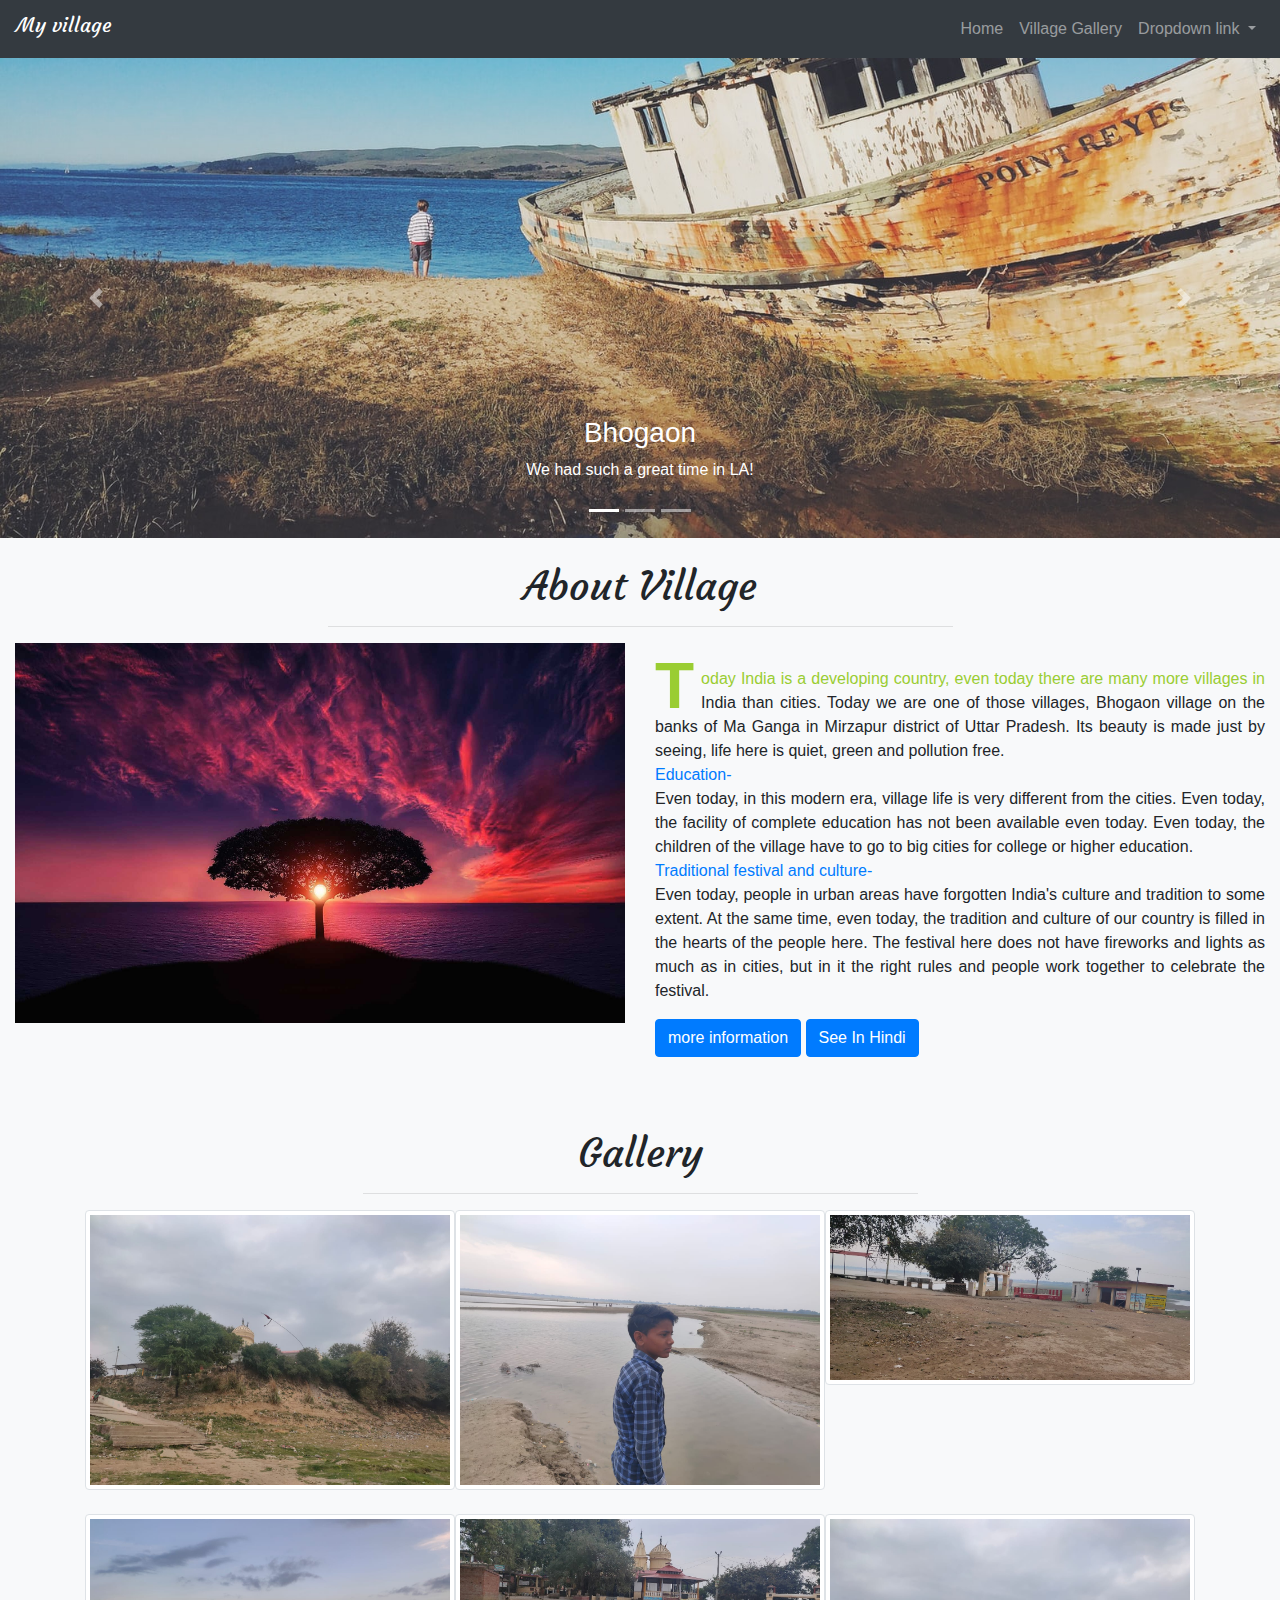
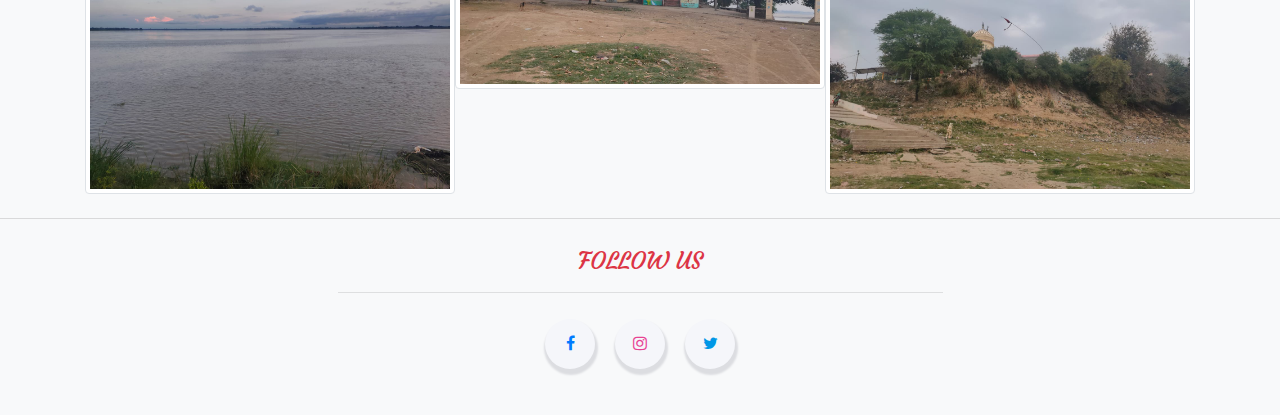
<file: index.html>
<!DOCTYPE html>
<html lang="en">

<head>
    <meta charset="UTF-8">
    <meta name="viewport" content="width=device-width, initial-scale=1.0">
    <title>Village webside</title>
    <link rel="stylesheet" href="village.css">
    <link rel="stylesheet" href="https://maxcdn.bootstrapcdn.com/bootstrap/4.5.2/css/bootstrap.min.css">
    <link rel="preconnect" href="https://fonts.gstatic.com">
    <link rel="stylesheet" href="https://stackpath.bootstrapcdn.com/font-awesome/4.7.0/css/font-awesome.min.css"
        integrity="sha384-wvfXpqpZZVQGK6TAh5PVlGOfQNHSoD2xbE+QkPxCAFlNEevoEH3Sl0sibVcOQVnN" crossorigin="anonymous">
    <link href="https://fonts.googleapis.com/css2?family=Cardo:wght@700&family=Courgette&display=swap" rel="stylesheet">
    
    <link rel="stylesheet" type="text/css" href="https://cdn.tutorialjinni.com/animate.css/3.7.2/animate.min.css" />
</head>

<body>
    <header>
        <nav class="navbar navbar-expand-sm bg-dark navbar-dark">
            <!-- Brand -->
            <a class="navbar-brand "  href="" > <h5 > My village
                </h5>
            </a>

            <!-- Links -->
            <ul class="navbar-nav ml-auto">
                <li class="nav-item">
                    <a class="nav-link" href="index.html">Home</a>
                </li>
                <li class="nav-item">
                    <a class="nav-link" href="gallerys.html">Village Gallery</a>
                </li>

                <!-- Dropdown -->
                <li class="nav-item dropdown">
                    <a class="nav-link dropdown-toggle" href="#" id="navbardrop" data-toggle="dropdown">
                        Dropdown link
                    </a>
                    <div class="dropdown-menu">
                        <a class="dropdown-item" href="mandir.html">Bhogaon Mandir </a>
                        <a class="dropdown-item" href="shamshanghat.html">Morden shamshan ghat</a>
                        <a class="dropdown-item" href="aboutbhogaon.html" target="blank">Event</a>
                    </div>
                </li>
            </ul>
        </nav>
        <div id="demo" class="carousel slide" data-ride="carousel">
            <ul class="carousel-indicators">
                <li data-target="#demo" data-slide-to="0" class="active"></li>
                <li data-target="#demo" data-slide-to="1"></li>
                <li data-target="#demo" data-slide-to="2"></li>
            </ul>
            <div class="carousel-inner">
                <div class="carousel-item active">
                    <img src="image/5.jpg" alt="Los Angeles" width="1100" height="500" class="img-fluid">
                    <div class="carousel-caption">
                        <h3>Bhogaon</h3>
                        <p>We had such a great time in LA!</p>
                    </div>
                </div>
                <div class="carousel-item">
                    <img src="image/4.jpg" alt="Chicago" width="1100" height="500" class="img-fluid">
                    <div class="carousel-caption">
                        <h3>Bhogaon</h3>
                        <p>Thank you, Chicago!</p>
                    </div>
                </div>
                <div class="carousel-item">
                    <img src="image/1.jpg" alt="New York" width="1100" height="500" class="img-fluid">
                    <div class="carousel-caption">
                        <h3>Bhogaon</h3>
                        <p>We love the Big Apple!</p>
                    </div>
                </div>
            </div>
            <a class="carousel-control-prev" href="#demo" data-slide="prev">
                <span class="carousel-control-prev-icon"></span>
            </a>
            <a class="carousel-control-next" href="#demo" data-slide="next">
                <span class="carousel-control-next-icon"></span>
            </a>
        </div>

    </header>
    <div class="btn-light">
        <section>
            <div class="container-fluid">
                <h1 class=" p text-center text-capitalize pt-4">
                    about village
                </h1>
                <hr class="w-50 mx-auto ">
                <div class="row mb-5">
                    <div class="col-lg-6 col-md col-12">
                        <img src="image/pexels-pixabay-36717.jpg" class="img-fluid">
                    </div>
                    <div class="col-lg-6 col-md col-12">
                       
                        <br>
                        <p id="convert">
                           Today India is a developing country, even today there are many more villages in India than
                            cities.
                            Today we are one of those villages, Bhogaon village on the banks of Ma Ganga in Mirzapur
                            district of Uttar Pradesh.
                            Its beauty is made just by seeing, life here is quiet, green and pollution free.
                            <br>
                            <span class="text-primary">  Education-</span>
                            <br>
                            Even today, in this modern era, village life is very different from the cities.
                            Even today, the facility of complete education has not been available even today.
                            Even today, the children of the village have to go to big cities for college or higher
                            education.
                             <br >
                             <span class="text-primary">  Traditional festival and culture-</span>
                           <br>
                            Even today, people in urban areas have forgotten India's culture and tradition to some
                            extent.
                            At the same time, even today, the tradition and culture of our country is filled in the
                            hearts of the people here.
                            The festival here does not have fireworks and lights as much as in cities, but in it the
                            right rules and people work together to celebrate the festival.

                        </p>
                        <a href="https://villageinfo.in/uttar-pradesh/mirzapur/mirzapur/bhogaon.html " target="black"
                            class="btn btn-primary"> more information</a>
                        <button class="btn btn-primary text-capitalize" onclick="myfun()"> see in hindi</button>
                    </div>
                </div>
            </div>
        </section>
        <section>
            <div class="container">
                <h1 class=" gallerys text-center text-capitalize pt-4 ">
                    Gallery
                </h1>
                <hr class="w-50 mx-auto ">
                <div class="row no-gutters">
                    <div class="col-lg-4 col-md-2 col-12 mb-4">
                        <a href="image/village1.jpeg" target="black">

                            <img src="image/village1.jpeg" alt="" class="img-fluid img-thumbnail ">
                    </div>
                    </a>
                    <div class="col-lg-4 col-md-2 col-12 mb-4">
                        <a href="image/village1.jpeg" target="black">
                            <img src="image/village.jpeg" alt="" class="img-fluid img-thumbnail ">
                    </div>
                    </a>
                    <div class="col-lg-4 col-md-2 col-12 mb-4">
                        <a href="image/village1.jpeg" target="black">
                            <img src="image/village3.jpeg" alt="" class="img-fluid  img-thumbnail">
                    </div>
                    </a>

                    <div class="col-lg-4 col-md-2 col-12 mb-4">
                        <a href="image/village1.jpeg" target="black">
                            <img src="image/village4.jpeg" alt="" class="img-fluid img-thumbnail ">
                    </div>
                    </a>
                    <div class="col-lg-4 col-md-2 col-12 mb-4">
                        <a href="image/village1.jpeg" target="black">
                            <img src="image/villge2.jpeg" alt="" class="img-fluid img-thumbnail">
                    </div>
                    </a>
                    <div class="col-lg-4 col-md-2 col-12 mb-4">
                        <a href="image/village1.jpeg" target="black">
                            <img src="image/village1.jpeg" alt="" class="img-fluid img-thumbnail  ">
                        </a>
                    </div>


                </div>
            </div>
        </section>
        <div class="card-footer bg-light">
            <div class="container-fluid">
                <h4 class=" p text-center text-capitalize pt-3 text-danger">
                    FOLLOW US
                </h4>
                <hr class="w-50 mx-auto ">
                <footer class="text-center pb-4">
                    <div class="face">
                        <a href="https://www.facebook.com/profile.php?id=100013774329789" target="blank">

                            <i class="fa fa-1x fa-facebook">

                            </i>
                    </div>

                    </a>
                    <div class="insta">
                        <a href="https://www.instagram.com/curious10x" target="blank">
                            <i class="fa fa-1x fa-instagram"></i>
                        </a>
                    </div>

                    <div class="twi">
                        <a href="" target="blank">
                            <i class="fa fa-1x fa-twitter"></i>
                        </a>
                    </div>
                </footer>
            </div>
        </div>
        <script>
            function myfun() {
                var req = new XMLHttpRequest();
                req.open('GET', 'hindi.html', true);
                req.send();
                req.onreadystatechange = function () {
                    if (req.readyState == 4 && req.status == 200) {
                        document.getElementById('convert').innerHTML = req.responseText;
                    }
                }
            }
        </script>


        <script src="https://ajax.googleapis.com/ajax/libs/jquery/3.5.1/jquery.min.js"></script>
        <script src="https://cdnjs.cloudflare.com/ajax/libs/popper.js/1.16.0/umd/popper.min.js"></script>
        <script src="https://maxcdn.bootstrapcdn.com/bootstrap/4.5.2/js/bootstrap.min.js"></script>
</body>

</html>
</file>
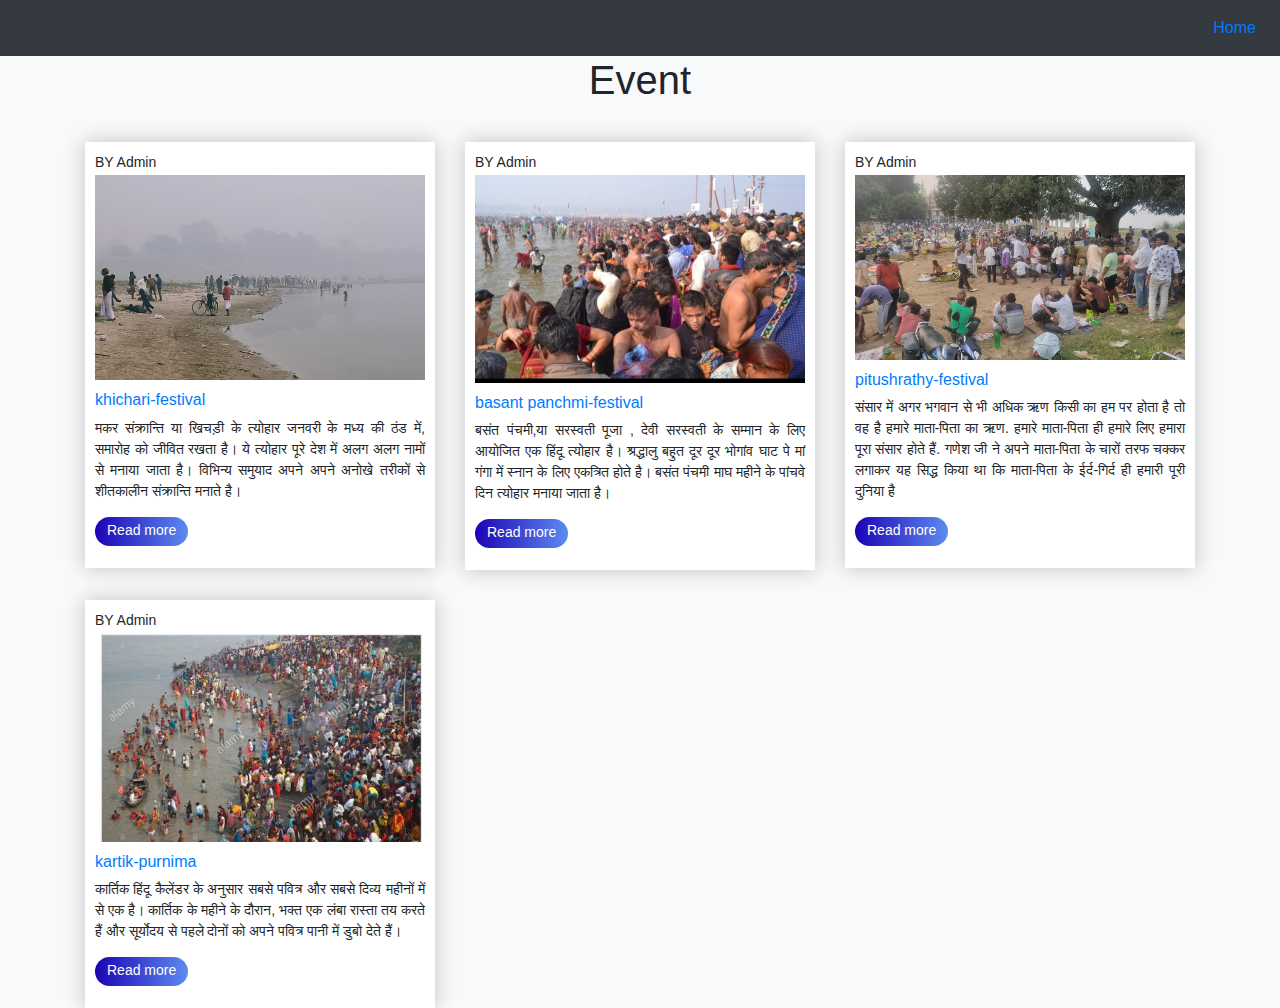
<file: aboutbhogaon.html>
<!DOCTYPE html>
<html lang="en">

<head>
    <meta charset="UTF-8">
    <meta name="viewport" content="width=device-width, initial-scale=1.0">
    <link rel="stylesheet" href="https://stackpath.bootstrapcdn.com/font-awesome/4.7.0/css/font-awesome.min.css"
        integrity="sha384-wvfXpqpZZVQGK6TAh5PVlGOfQNHSoD2xbE+QkPxCAFlNEevoEH3Sl0sibVcOQVnN" crossorigin="anonymous">
    <link rel="stylesheet" href="https://maxcdn.bootstrapcdn.com/bootstrap/4.5.2/css/bootstrap.min.css">
    <link rel="stylesheet" href="blog.css">
    <title>Document</title>
</head>

<body>
    <div class="bg-light ">
        <!-- A grey horizontal navbar that becomes vertical on small screens -->
        <nav class="navbar navbar-expand-sm bg-dark">

            <!-- Links -->
            <ul class="navbar-nav ml-auto">
                <li class="nav-item">
                    <a class="nav-link" href="villagewebside.html" target="blank">Home </a>
                </li>
              
            </ul>
        </nav>

        <div class="container">
            <h1 class="text-center"> Event</h1>
            <div class="row ">
                <div class="col-md-4">
                    <div class="event-blog ">
                        <p class="blog-meta">
                            BY Admin
                        </p>
                        <div class="inner">
                            <img src="image/v27.jpeg" class="img-fluid">
                        </div>
                        <h2>
                            khichari-festival
                        </h2>
                        <p class="blog-text">

                            मकर संक्रान्ति या खिचड़ी के त्योहार जनवरी के मध्य की ठंड में, समारोह को जीवित रखता है।
                            ये त्योहार पूरे देश में अलग अलग नामों से मनाया जाता है।
                            विभिन्य समुयाद अपने अपने अनोखे तरीकों से शीतकालीन संक्रान्ति मनाते है।

                        </p>
                        <p> <a href="khichripage.html" target="blank" class="read-more-btn">
                                Read more
                            </a>

                        </p>
                    </div>
                </div>
                <div class="col-md-4">
                    <div class="event-blog">
                        <p class="blog-meta">
                            BY Admin
                        </p>
                        <div class="inner">
                            <img src="image/v30.jpeg" class="img-fluid">
                        </div>
                        <h2>
                            basant panchmi-festival
                        </h2>
                        <p class="blog-text">


                            बसंत पंचमी,या सरस्वती पूजा , देवी सरस्वती के सम्मान के लिए आयोजित एक हिंदू त्योहार है।
                            श्रद्धालु बहुत दूर दूर भोगांव घाट पे मां गंगा में स्नान के लिए एकत्रित होते है।
                            बसंत पंचमी माघ महीने के पांचवे दिन त्योहार मनाया जाता है।
                        
                            

                        </p>
                        <p> <a href="readmorebasant.html" class="read-more-btn">
                                Read more
                            </a>

                        </p>
                    </div>
                </div>

                <div class="col-md-4">
                    <div class="event-blog">
                        <p class="blog-meta">
                            BY Admin
                        </p>
                        <div class="inner">
                            <img src="image/v28.jpeg" class="img-fluid">
                        </div>
                        <h2>
                            pitushrathy-festival
                        </h2>
                        <p class="blog-text">

                            संसार में अगर भगवान से भी अधिक ऋण किसी का हम पर होता है तो वह है हमारे माता-पिता का ऋण.
                            हमारे
                            माता-पिता ही हमारे लिए हमारा पूरा संसार होते हैं. गणेश जी ने अपने माता-पिता के चारों तरफ
                            चक्कर
                            लगाकर यह सिद्ध किया था कि माता-पिता के ईर्द-गिर्द ही हमारी पूरी दुनिया है
                        </p>
                        <p> <a href="readpitru.html" class="read-more-btn">
                                Read more
                            </a>

                        </p>
                    </div>
                </div>
                <div class="col-md-4">
                    <div class="event-blog">
                        <p class="blog-meta">
                            BY Admin
                        </p>
                        <div class="inner">
                            <img src="image/v29.jpeg" class="img-fluid">
                        </div>
                        <h2>
                            kartik-purnima
                        </h2>
                        <p class="blog-text">

                            कार्तिक हिंदू कैलेंडर के अनुसार सबसे पवित्र और सबसे दिव्य महीनों में से एक है। कार्तिक के
                            महीने के दौरान, भक्त एक लंबा रास्ता तय करते हैं और सूर्योदय से पहले दोनों को अपने पवित्र
                            पानी में डुबो देते हैं।

                        </p>
                        <p> <a href="read kartik.html" class="read-more-btn">
                                Read more
                            </a>

                        </p>
                    </div>
                </div>
            </div>
        </div>
</body>

</html>
</file>
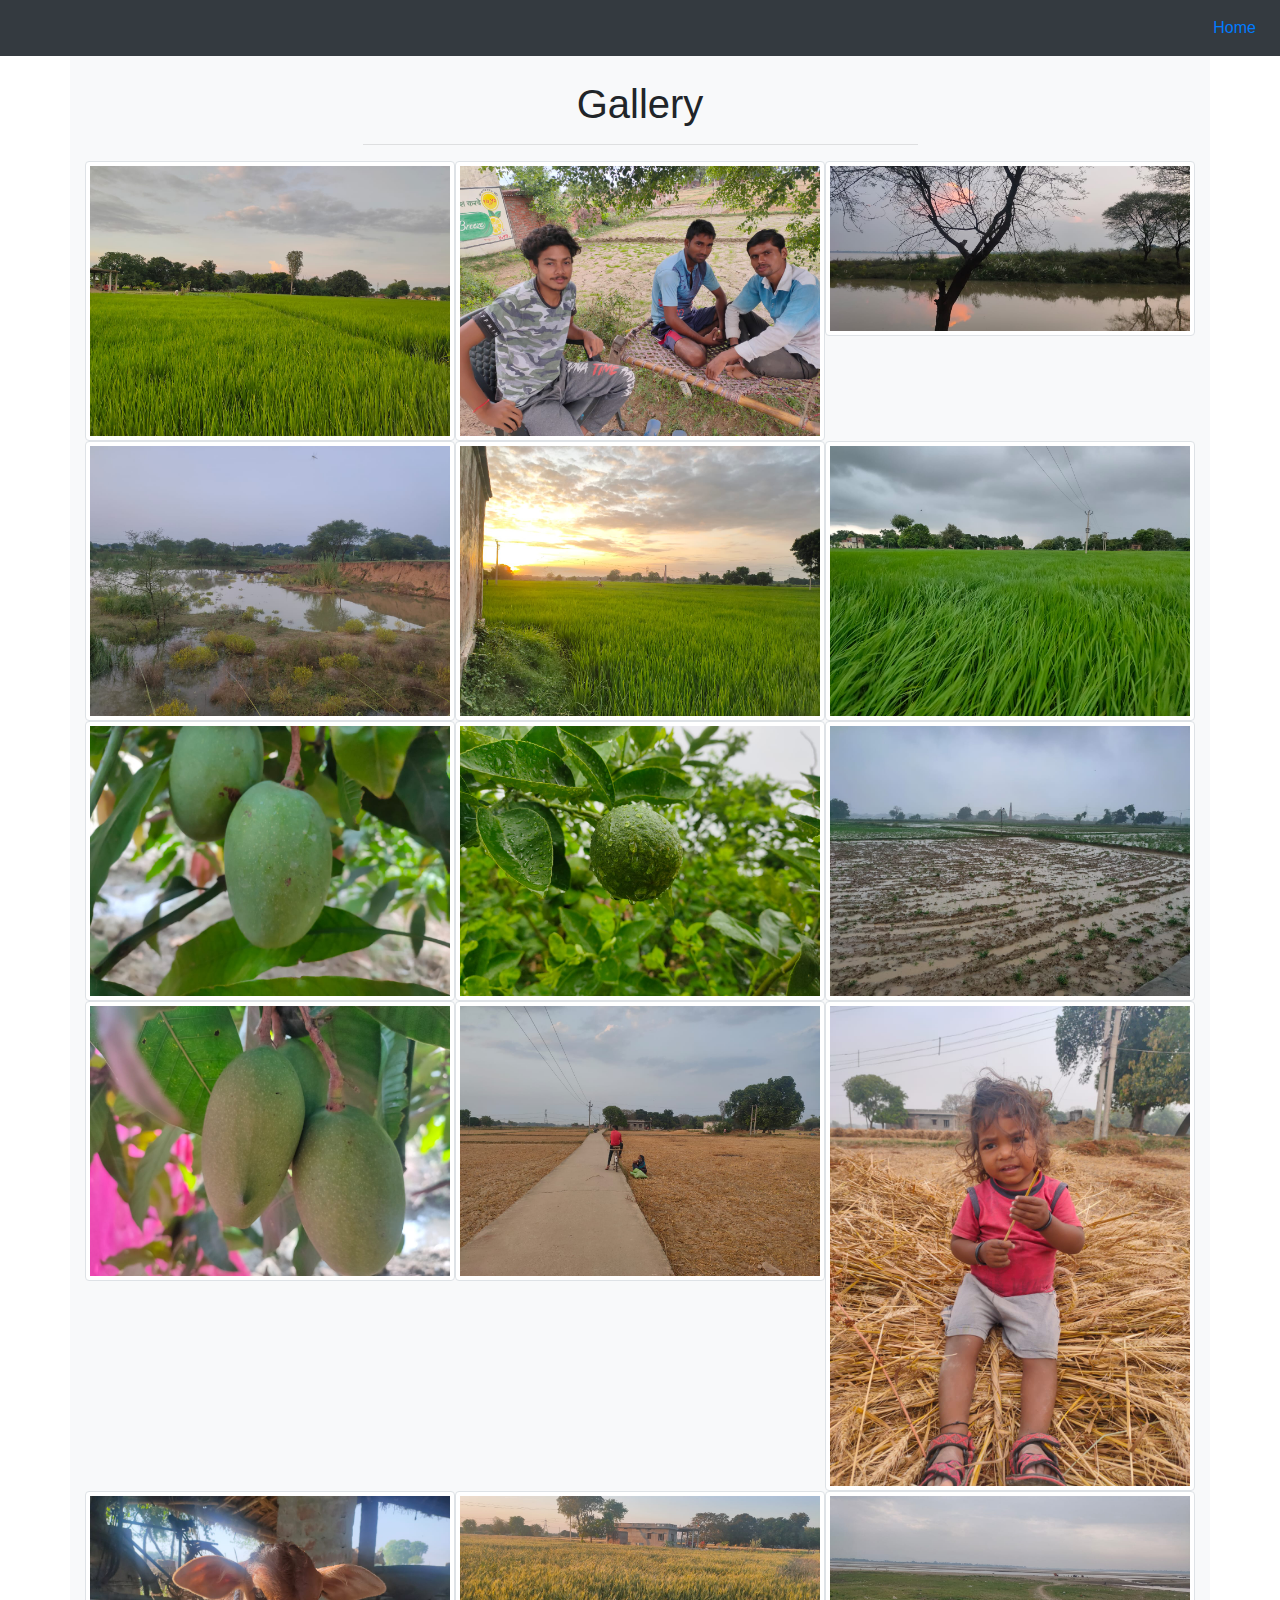
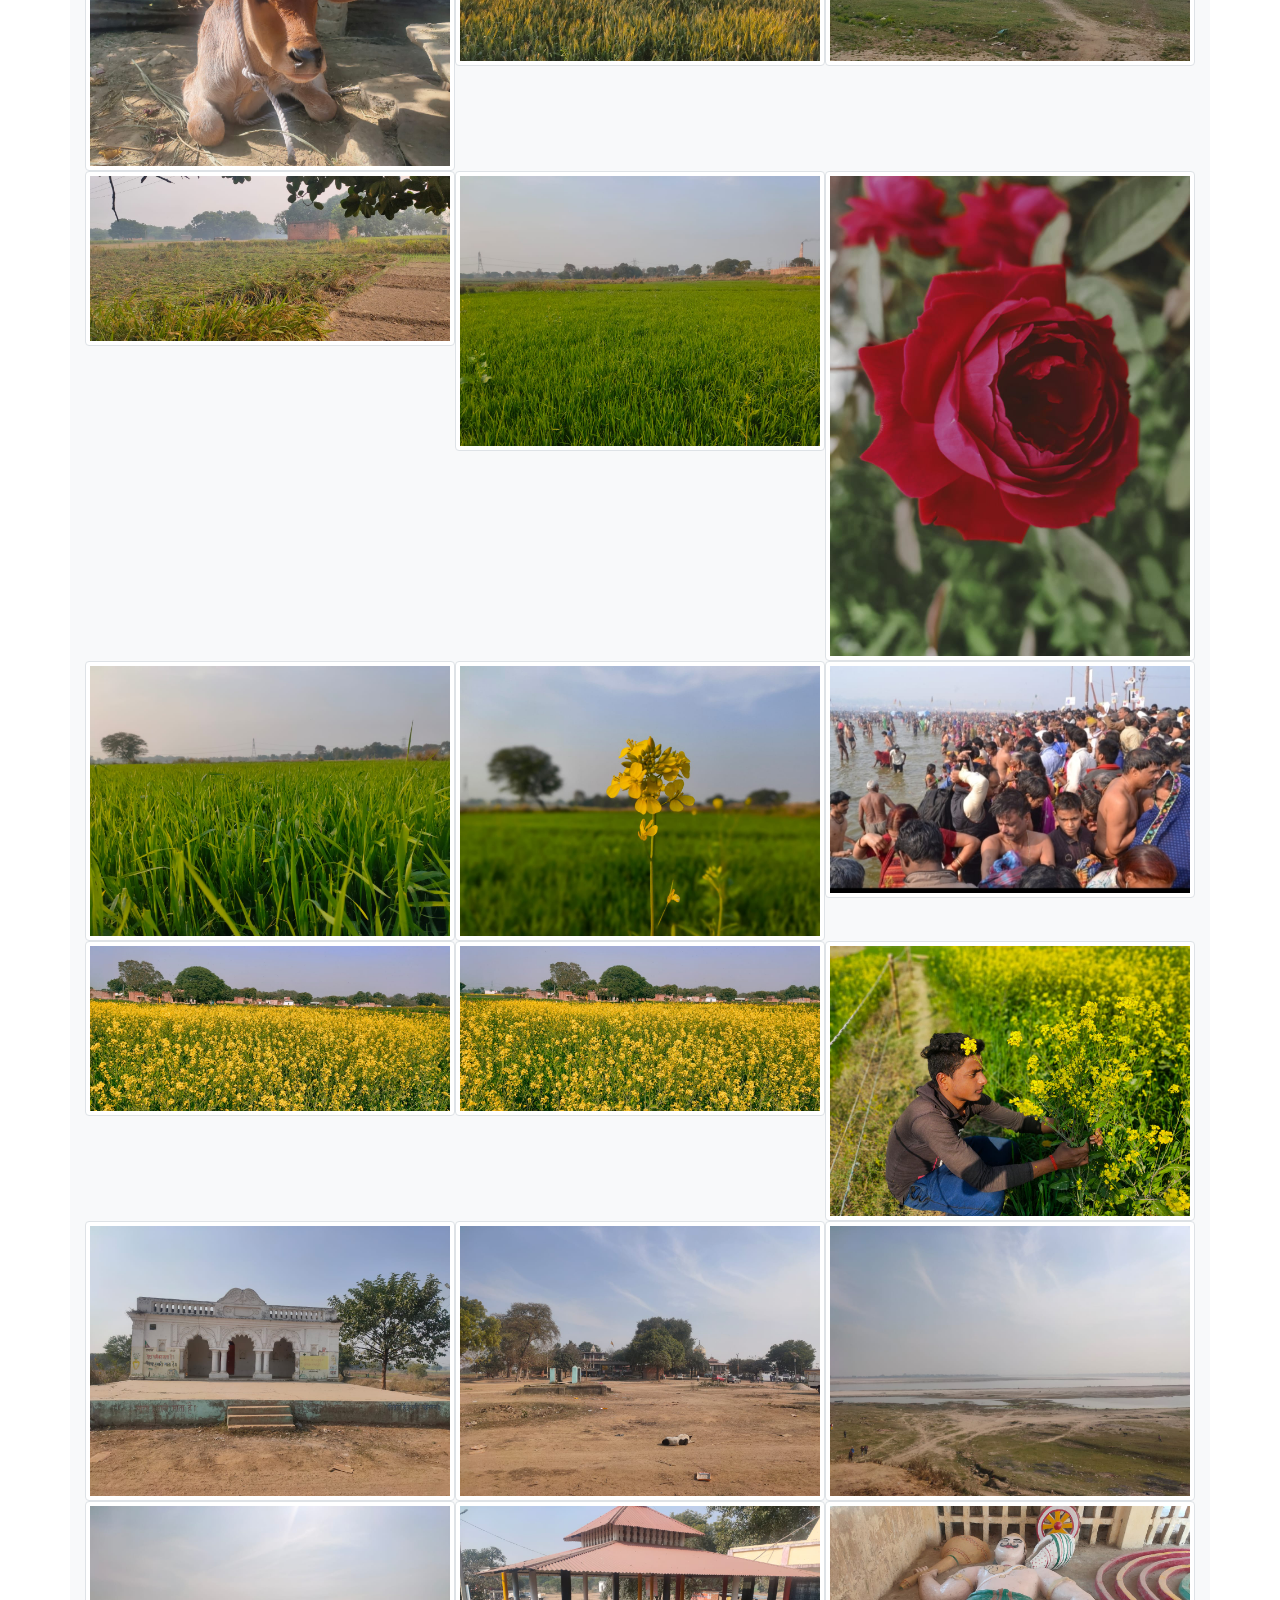
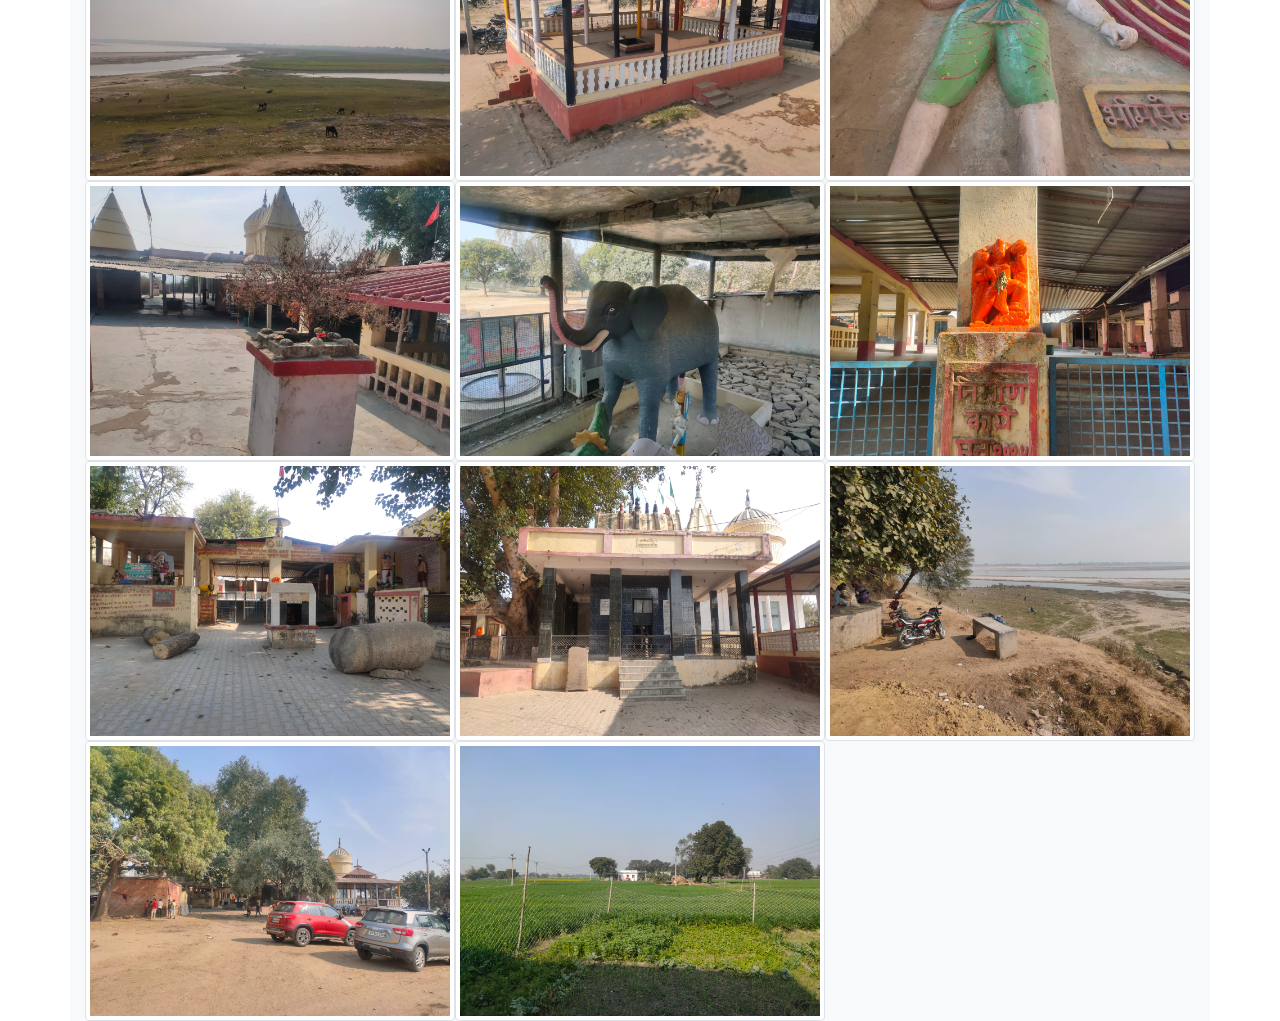
<file: gallerys.html>
<!DOCTYPE html>
<html lang="en">

<head>
    <meta charset="UTF-8">
    <meta name="viewport" content="width=device-width, initial-scale=1.0">
    <title>Document</title>
    <link rel="stylesheet" href="https://maxcdn.bootstrapcdn.com/bootstrap/4.5.2/css/bootstrap.min.css">

<body>

    <!-- A grey horizontal navbar that becomes vertical on small screens -->
    <nav class="navbar navbar-expand-sm bg-dark">

        <!-- Links -->
        <ul class="navbar-nav ml-auto">
            <li class="nav-item">
                <a class="nav-link" href="villagewebside.html" target="blank">Home </a>
            </li>
            
        </ul>

    </nav>
    <div class="container bg-light">
        <h1 class=" gallerys text-center text-capitalize pt-4">
            Gallery
        </h1>
        <hr class="w-50 mx-auto ">
        <div class="row no-gutters">
            <div class="col-lg-4 col-md-4 col-sm-4 col-12">
                <a href="image/v.jpeg" target="black">
                <img src="image/v.jpeg" class="img-fluid img-thumbnail ">
                </a>
            </div>
            <div class="col-lg-4 col-md-4 col-sm-4 col-12">
                <a href="image/v10.jpeg" target="black">
                <img src="image/v10.jpeg" class="img-fluid img-thumbnail ">
            </a>
            </div>
            <div class="col-lg-4 col-md-4 col-sm-4 col-12">
                <a href="image/v2.jpeg" target="black">
                <img src="image/v2.jpeg" class="img-fluid img-thumbnail ">
            </a>
            </div>
            <div class="col-lg-4 col-md-4 col-sm-4 col-12">
                <a href="image/v3.jpeg" target="black">
                <img src="image/v3.jpeg" class="img-fluid img-thumbnail ">
            </a>
            </div>
            <div class="col-lg-4 col-md-4 col-sm-4 col-12">
                <a href="image/v4.jpeg" target="black">
                <img src="image/v4.jpeg" class="img-fluid img-thumbnail ">
            </a>
            </div>
            <div class="col-lg-4 col-md-4 col-sm-4 col-12">
                <a href="image/v5.jpeg" target="black">
                <img src="image/v5.jpeg" class="img-fluid img-thumbnail ">
            </a>
            </div>
            <div class="col-lg-4 col-md-4 col-sm-4 col-12">
                <a href="image/v11.jpeg" target="black">
                <img src="image/v11.jpeg" class="img-fluid img-thumbnail ">
            </a>
            </div>
            <div class="col-lg-4 col-md-4 col-sm-4 col-12">
                <a href="image/v7.jpeg" target="black">
                <img src="image/v7.jpeg" class="img-fluid img-thumbnail ">
            </a>
            </div>
            <div class="col-lg-4 col-md-4 col-sm-4 col-12">
                <a href="image/v8.jpeg" target="black">
                <img src="image/v8.jpeg" class="img-fluid img-thumbnail ">
            </a>
            </div>
           
            <div class="col-lg-4 col-md-4 col-sm-4 col-12">
                <a href="image/v12.jpeg" target="black">
                <img src="image/v12.jpeg" class="img-fluid img-thumbnail ">
            </a>
            </div>
            <div class="col-lg-4 col-md-4 col-sm-4 col-12">
                <a href="image/v13.jpeg" target="black">
                <img src="image/v13.jpeg" class="img-fluid img-thumbnail ">
            </a>
            </div>
            <div class="col-lg-4 col-md-4 col-sm-4 col-12">
                <a href="image/v14.jpeg" target="black">
                <img src="image/v14.jpeg" class="img-fluid img-thumbnail ">
            </a>
            </div>
            <div class="col-lg-4 col-md-4 col-sm-4 col-12">
                <a href="image/v5.jpeg" target="black">
                <img src="image/v15.jpeg" class="img-fluid img-thumbnail ">
            </a>
            </div>
            <div class="col-lg-4 col-md-4 col-sm-4 col-12">
                <a href="image/vl6.jpeg" target="black">
                <img src="image/v16.jpeg" class="img-fluid img-thumbnail ">
            </a>
            </div>
            <div class="col-lg-4 col-md-4 col-sm-4 col-12">
                <a href="image/v17.jpeg" target="black">
                <img src="image/v17.jpeg" class="img-fluid img-thumbnail ">
                </a>
            </div>
            <div class="col-lg-4 col-md-4 col-sm-4 col-12">
                <a href="image/v18.jpeg" target="black">
                <img src="image/v18.jpeg" class="img-fluid img-thumbnail ">
                </a>
            </div>
            <div class="col-lg-4 col-md-4 col-sm-4 col-12">
                <a href="image/v23.jpeg" target="black">
                <img src="image/v23.jpeg" class="img-fluid img-thumbnail ">
                </a>
            </div>
            <div class="col-lg-4 col-md-4 col-sm-4 col-12">
                <a href="image/v21.jpeg" target="black">
                <img src="image/v21.jpeg" class="img-fluid img-thumbnail ">
                </a>
            </div>
            <div class="col-lg-4 col-md-4 col-sm-4 col-12">
                <a href="image/v22.jpeg" target="black">
                <img src="image/v22.jpeg" class="img-fluid img-thumbnail ">
                </a>
            </div>
            <div class="col-lg-4 col-md-4 col-sm-4 col-12">
                <a href="image/v24.jpeg" target="black">
                <img src="image/v24.jpeg" class="img-fluid img-thumbnail ">
                </a>
            </div>
            <div class="col-lg-4 col-md-4 col-sm-4 col-12">
                <a href="image/v30.jpeg" target="black">
                <img src="image/v30.jpeg" class="img-fluid img-thumbnail ">
                </a>
            </div>
            <div class="col-lg-4 col-md-4 col-sm-4 col-12">
                <a href="image/v31.jpeg" target="black">
                <img src="image/v31.jpeg" class="img-fluid img-thumbnail ">
                </a>
            </div>
            <div class="col-lg-4 col-md-4 col-sm-4 col-12">
                <a href="image/v32.jpeg" target="black">
                <img src="image/v32.jpeg" class="img-fluid img-thumbnail ">
                </a>
            </div>
            <div class="col-lg-4 col-md-4 col-sm-4 col-12">
                <a href="image/v33.jpeg" target="black">
                <img src="image/v34.jpeg" class="img-fluid img-thumbnail ">
                </a>
            </div>
            <div class="col-lg-4 col-md-4 col-sm-4 col-12">
                <a href="image/v35.jpeg" target="black">
                <img src="image/v35.jpeg" class="img-fluid img-thumbnail ">
                </a>
            </div>
            <div class="col-lg-4 col-md-4 col-sm-4 col-12">
                <a href="image/v36.jpeg" target="black">
                <img src="image/v36.jpeg" class="img-fluid img-thumbnail ">
                </a>
            </div>
            <div class="col-lg-4 col-md-4 col-sm-4 col-12">
                <a href="image/v37.jpeg" target="black">
                <img src="image/v37.jpeg" class="img-fluid img-thumbnail ">
                </a>
            </div>
            <div class="col-lg-4 col-md-4 col-sm-4 col-12">
                <a href="image/v38.jpeg" target="black">
                <img src="image/v38.jpeg" class="img-fluid img-thumbnail ">
                </a>
            </div>
            <div class="col-lg-4 col-md-4 col-sm-4 col-12">
                <a href="image/v39.jpeg" target="black">
                <img src="image/v39.jpeg" class="img-fluid img-thumbnail ">
                </a>
            </div>
            <div class="col-lg-4 col-md-4 col-sm-4 col-12">
                <a href="image/v40.jpeg" target="black">
                <img src="image/v40.jpeg" class="img-fluid img-thumbnail ">
                </a>
            </div>
            <div class="col-lg-4 col-md-4 col-sm-4 col-12">
                <a href="image/v41.jpeg" target="black">
                <img src="image/v41.jpeg" class="img-fluid img-thumbnail ">
                </a>
            </div>
            <div class="col-lg-4 col-md-4 col-sm-4 col-12">
                <a href="image/v42.jpeg" target="black">
                <img src="image/v42.jpeg" class="img-fluid img-thumbnail ">
                </a>
            </div>
            <div class="col-lg-4 col-md-4 col-sm-4 col-12">
                <a href="image/v43.jpeg" target="black">
                <img src="image/v43.jpeg" class="img-fluid img-thumbnail ">
                </a>
            </div>
            <div class="col-lg-4 col-md-4 col-sm-4 col-12">
                <a href="image/v44.jpeg" target="black">
                <img src="image/v44.jpeg" class="img-fluid img-thumbnail ">
                </a>
            </div>
            <div class="col-lg-4 col-md-4 col-sm-4 col-12">
                <a href="image/v45.jpeg" target="black">
                <img src="image/v45.jpeg" class="img-fluid img-thumbnail ">
                </a>
            </div>
            <div class="col-lg-4 col-md-4 col-sm-4 col-12">
                <a href="image/v46.jpeg" target="black">
                <img src="image/v46.jpeg" class="img-fluid img-thumbnail ">
                </a>
            </div>
            <div class="col-lg-4 col-md-4 col-sm-4 col-12">
                <a href="image/v47.jpeg" target="black">
                <img src="image/v47.jpeg" class="img-fluid img-thumbnail ">
                </a>
            </div>
            <div class="col-lg-4 col-md-4 col-sm-4 col-12">
                <a href="image/v48.jpeg" target="black">
                <img src="image/v48.jpeg" class="img-fluid img-thumbnail ">
                </a>
            </div>
        </div>
    </div>

    <script src="https://ajax.googleapis.com/ajax/libs/jquery/3.5.1/jquery.min.js"></script>
    <script src="https://cdnjs.cloudflare.com/ajax/libs/popper.js/1.16.0/umd/popper.min.js"></script>
    <script src="https://maxcdn.bootstrapcdn.com/bootstrap/4.5.2/js/bootstrap.min.js"></script>
</body>

</html>
</file>
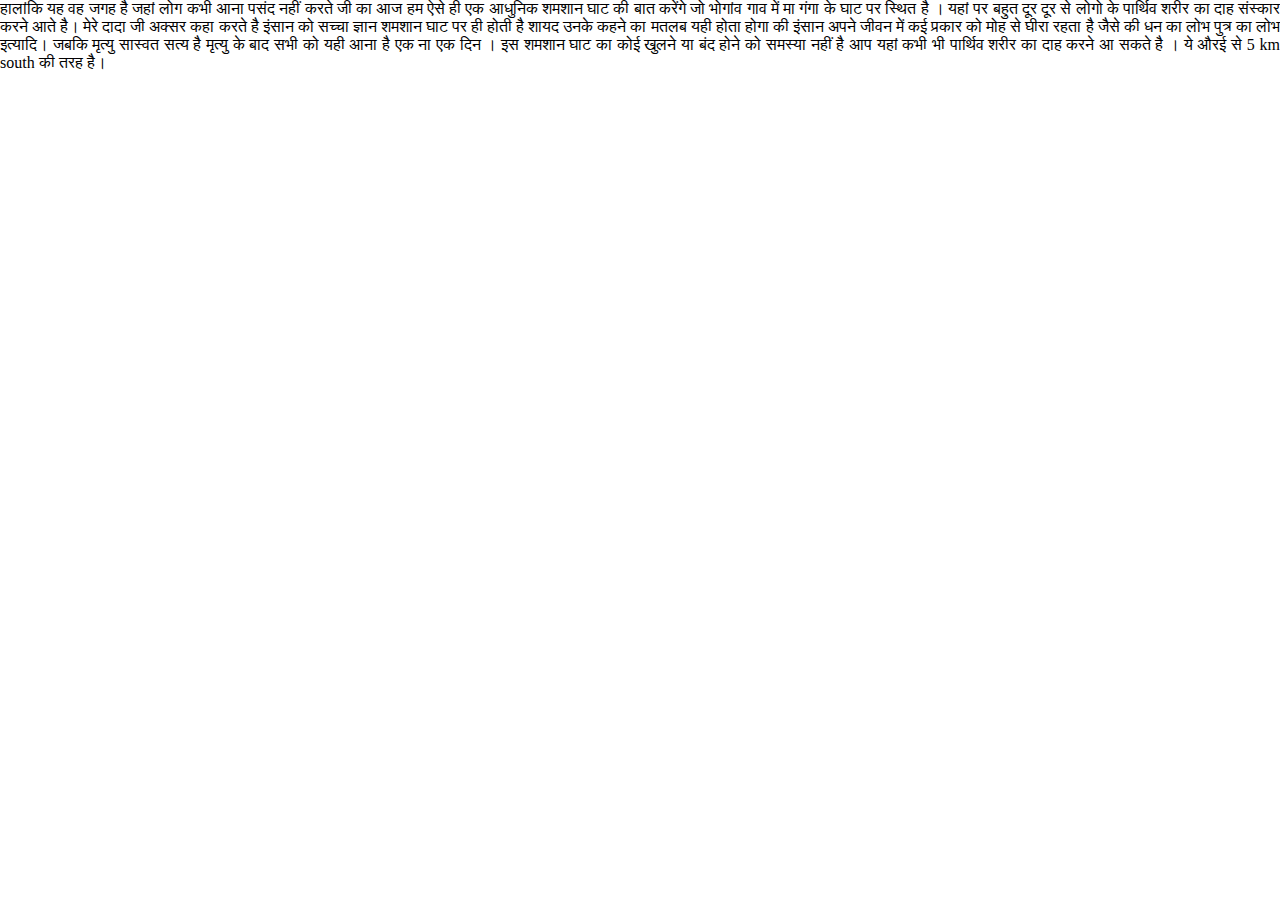
<file: ghathindi.html>
<!DOCTYPE html>
<html lang="en">
<head>
    <meta charset="UTF-8">
    <meta name="viewport" content="width=device-width, initial-scale=1.0">
    <title>Document</title>
    <link rel="stylesheet" href="blog.css">
</head>
<body>
    <p id="blog-text">
        हालांकि यह वह जगह है जहां लोग कभी आना पसंद नहीं करते 
जी का आज हम ऐसे ही एक आधुनिक शमशान घाट की बात करेंगे जो भोगांव गाव में मा गंगा के घाट पर स्थित है ।
यहां पर बहुत दूर दूर से लोगो के पार्थिव शरीर का दाह संस्कार करने आते है।
मेरे दादा जी अक्सर कहा करते है 
इंसान को सच्चा ज्ञान शमशान घाट पर ही होती है
शायद उनके कहने का मतलब यही होता होगा की  इंसान अपने जीवन में कई प्रकार को मोह से घीरा रहता है जैसे की धन का लोभ पुत्र का लोभ इत्यादि।
जबकि मृत्यु सास्वत सत्य है मृत्यु के बाद सभी को यही आना है एक ना एक दिन ।
इस शमशान घाट का कोई खुलने या बंद होने को समस्या नहीं है आप यहां कभी भी पार्थिव शरीर का दाह करने आ सकते है ।
ये औरई से 5 km  south की तरह है।
    </p>
</body>
</html>
</file>
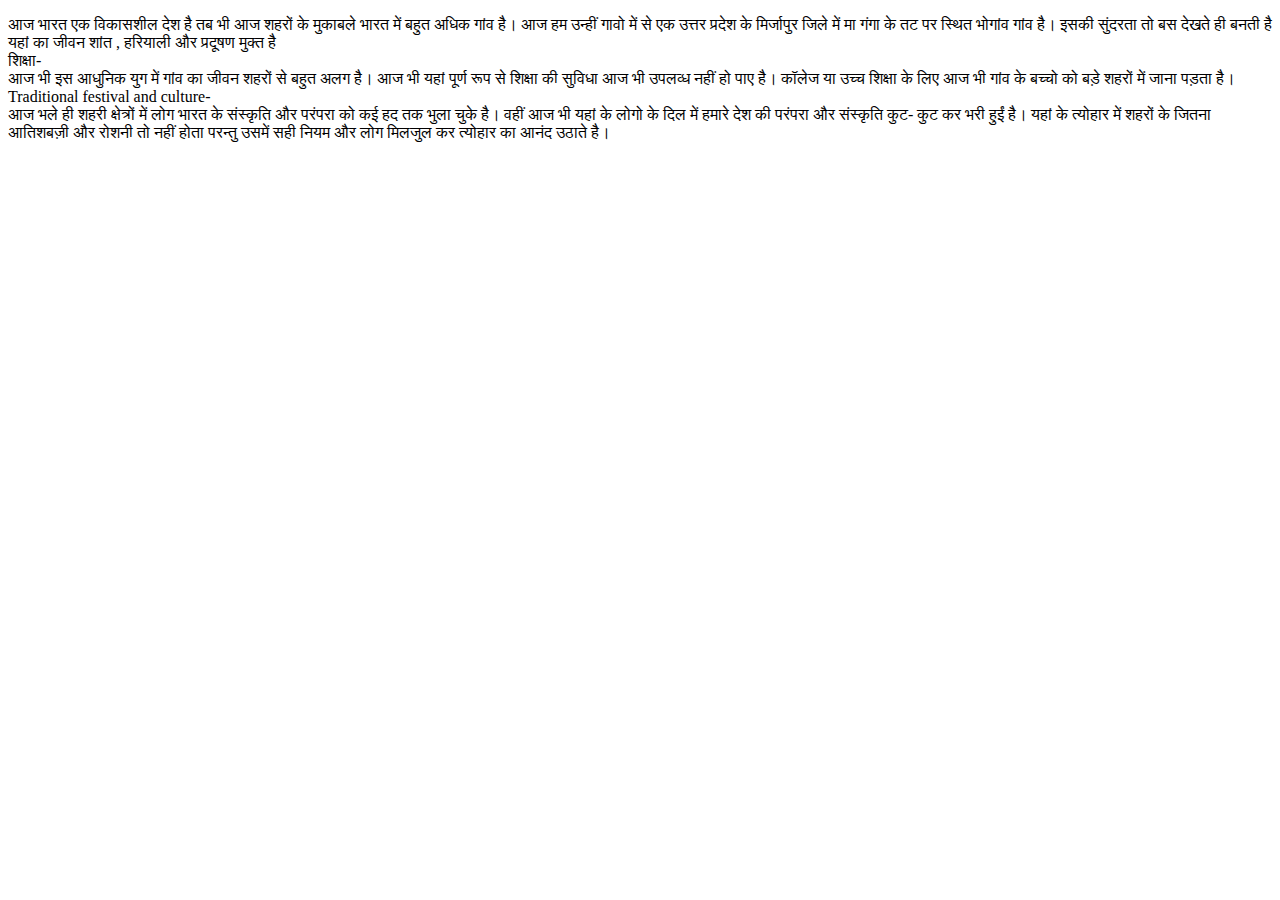
<file: hindi.html>
<!DOCTYPE html>
<html lang="en">

<head>
     <meta charset="UTF-8">
     <meta name="viewport" content="width=device-width, initial-scale=1.0">
     <title>Document</title>
</head>

<body>
     <p>
          आज भारत एक विकासशील देश है तब भी आज शहरों के मुकाबले भारत में बहुत अधिक गांव है।
          आज हम उन्हीं गावो में से एक उत्तर प्रदेश के मिर्जापुर जिले में मा गंगा के तट पर स्थित भोगांव गांव है।
          इसकी सुंदरता तो बस देखते ही बनती है यहां का जीवन शांत , हरियाली और प्रदूषण मुक्त है
          <br>

       <span class="text-primary">   शिक्षा-</span>  
          <br>
          आज भी इस आधुनिक युग में गांव का जीवन शहरों से बहुत अलग है।
          आज भी यहां पूर्ण रूप से शिक्षा की सुविधा आज भी उपलव्ध नहीं हो पाए है।
          कॉलेज या उच्च शिक्षा के लिए आज भी गांव के बच्चो को बड़े शहरों में जाना पड़ता है।
           <br>
           <span class="text-primary">   Traditional festival and culture-</span>  
          <br>
          आज भले ही शहरी क्षेत्रों में लोग भारत के संस्कृति और परंपरा को कई हद तक भुला चुके है।
          वहीं आज भी यहां के लोगो के दिल में हमारे देश की परंपरा और संस्कृति कुट- कुट कर भरी हुईं है।
          यहां के त्योहार में शहरों के जितना आतिशबज़ी और रोशनी तो नहीं होता परन्तु उसमें सही नियम और लोग मिलजुल कर
          त्योहार का आनंद उठाते है।
     </p>
</body>

</html>
</file>
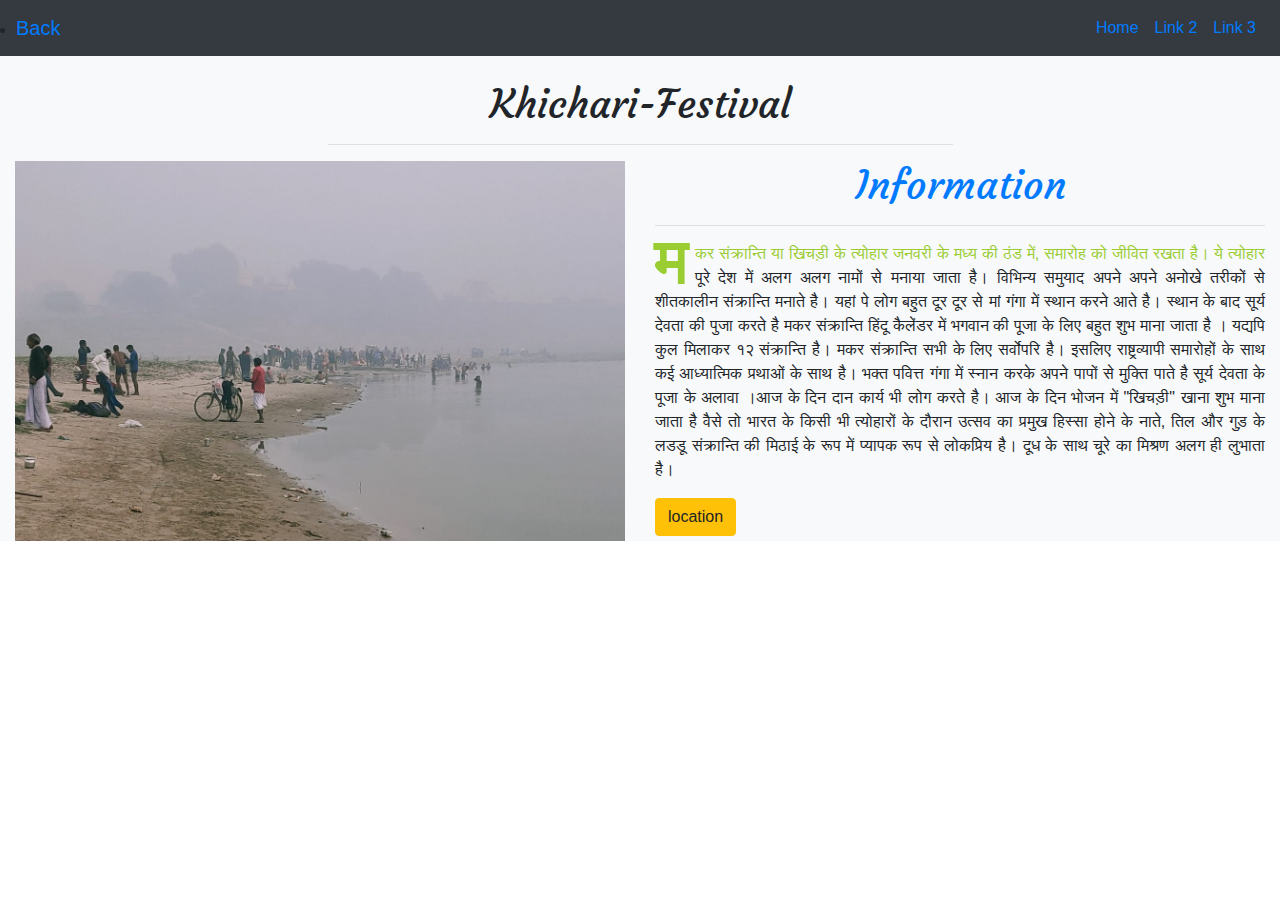
<file: khichripage.html>
<!DOCTYPE html>
<html lang="en">

<head>
    <meta charset="UTF-8">
    <meta name="viewport" content="width=device-width, initial-scale=1.0">
    <title>Document</title>
    <link rel="stylesheet" href="village.css">
    <link rel="stylesheet" href="https://maxcdn.bootstrapcdn.com/bootstrap/4.5.2/css/bootstrap.min.css">
    <link rel="preconnect" href="https://fonts.gstatic.com">
    <link rel="stylesheet" href="https://stackpath.bootstrapcdn.com/font-awesome/4.7.0/css/font-awesome.min.css"
        integrity="sha384-wvfXpqpZZVQGK6TAh5PVlGOfQNHSoD2xbE+QkPxCAFlNEevoEH3Sl0sibVcOQVnN" crossorigin="anonymous">
    <link href="https://fonts.googleapis.com/css2?family=Cardo:wght@700&family=Courgette&display=swap" rel="stylesheet">

</head>

<body>
    <div class="bg-light">
        <!-- A grey horizontal navbar that becomes vertical on small screens -->
        <nav class="navbar navbar-expand-sm bg-dark">
            <li class="nav-item">
                <a class="navbar-brand" href="aboutbhogaon.html">Back</a>
            </li>
            <!-- Links -->
            <ul class="navbar-nav ml-auto">
                <li class="nav-item">
                    <a class="nav-link" href="villagewebside.html" target="blank">Home </a>
                </li>
                <li class="nav-item">
                    <a class="nav-link" href="#">Link 2</a>
                </li>
                <li class="nav-item">
                    <a class="nav-link" href="#">Link 3</a>
                </li>
            </ul>
        </nav>

        <div class="container-fluid">
            <h1 class=" p text-center text-capitalize pt-4 ">
                khichari-festival
            </h1>
            <hr class="w-50 mx-auto ">
            <div class="row mb-5">
                <div class="col-lg-6 col-md col-12">
                    <img src="image/v27.jpeg" class="img-fluid">
                </div>
                <div class="col-lg-6 col-md col-12">
                    <h1 class=" p text-center  text-capitalize text-primary "> information</h1>
                    <hr>
                    <p id="convert">
                        मकर संक्रान्ति या खिचड़ी के त्योहार जनवरी के मध्य की ठंड में, समारोह को जीवित रखता है।
                        ये त्योहार पूरे देश में अलग अलग नामों से मनाया जाता है।
                        विभिन्य समुयाद अपने अपने अनोखे तरीकों से शीतकालीन संक्रान्ति मनाते है।
                        यहां पे लोग बहुत दूर दूर से मां गंगा में स्थान करने आते है।
                        स्थान के बाद सूर्य देवता की पुजा करते है
                        मकर संक्रान्ति हिंदू कैलेंडर में भगवान की पूजा के लिए बहुत शुभ माना जाता है ।
                        यद्यपि कुल मिलाकर १२ संक्रान्ति है।
                        मकर संक्रान्ति सभी के लिए सर्वोपरि है।
                        इसलिए राष्ट्रव्यापी समारोहों के साथ कई आध्यात्मिक प्रथाओं के साथ है।
                        भक्त पवित्त गंगा में स्नान करके अपने पापों से मुक्ति पाते है
                        सूर्य देवता के पूजा के अलावा ।आज के दिन दान कार्य भी लोग करते है।
                        आज के दिन भोजन में "खिचड़ी" खाना शुभ माना जाता है
                        वैसे तो भारत के किसी भी त्योहारों के दौरान उत्सव का प्रमुख हिस्सा होने के नाते, तिल और गुड़ के
                        लडडू संक्रान्ति की मिठाई के रूप में प्यापक रूप से लोकप्रिय है।
                        दूध के साथ चूरे का मिश्रण अलग ही लुभाता है।
                    </p>
                    <a href="https://goo.gl/maps/QB7FVHeDRuXuf6m59 " target="black" class="btn btn-warning">
                        location</a>

                </div>
            </div>
        </div>
        </section>
    </div>

</body>

</html>
</file>
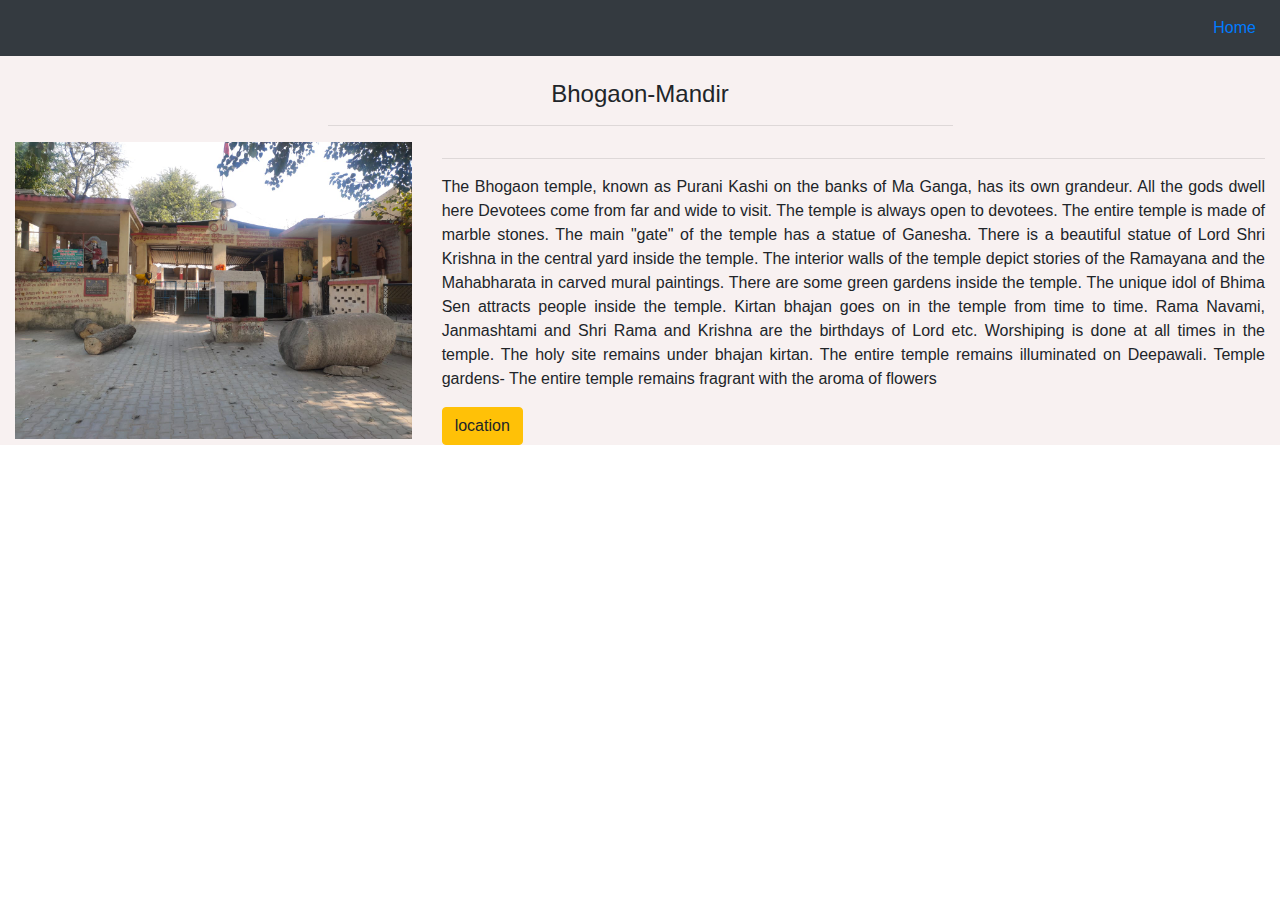
<file: mandir.html>
<!DOCTYPE html>
<html lang="en">

<head>
    <meta charset="UTF-8">
    <meta name="viewport" content="width=device-width, initial-scale=1.0">
    <title>Document</title>
    <link rel="stylesheet" href="blog.css">
    <link rel="stylesheet" href="https://maxcdn.bootstrapcdn.com/bootstrap/4.5.2/css/bootstrap.min.css">
</head>

<body>
    <div class="bg-light">
        <!-- A grey horizontal navbar that becomes vertical on small screens -->
        <nav class="navbar navbar-expand-sm bg-dark">

            <!-- Links -->
            <ul class="navbar-nav ml-auto">
                <li class="nav-item">
                    <a class="nav-link" href="villagewebside.html" target="blank">Home </a>
                </li>
               
            </ul>
        </nav>
        <div class="container-fluid">
            <h4 class=" p text-center text-capitalize pt-4 ">
                Bhogaon-Mandir
            </h4>
            <hr class="w-50 mx-auto ">
            <div class="row mb-5">
                <div class="col-lg-4 col-md col-12">
                    <img src="image/v44.jpeg" class="img-fluid">
                </div>
                <div class="col-lg-8 col-md col-12">

                    <hr>
                    <p id="blog-text">


                        The Bhogaon temple, known as Purani Kashi on the banks of Ma Ganga, has its own grandeur.
                        All the gods dwell here
                        Devotees come from far and wide to visit.
                        The temple is always open to devotees.
                        The entire temple is made of marble stones.
                        The main "gate" of the temple has a statue of Ganesha.
                        There is a beautiful statue of Lord Shri Krishna in the central yard inside the temple.

                        The interior walls of the temple depict stories of the Ramayana and the Mahabharata in carved
                        mural paintings.
                        There are some green gardens inside the temple.
                        The unique idol of Bhima Sen attracts people inside the temple.
                        Kirtan bhajan goes on in the temple from time to time.
                        Rama Navami, Janmashtami and Shri Rama and Krishna are the birthdays of Lord etc.
                        Worshiping is done at all times in the temple. The holy site remains under bhajan kirtan.
                        The entire temple remains illuminated on Deepawali.
                        Temple gardens- The entire temple remains fragrant with the aroma of flowers
                    </p>
                    <a href="https://goo.gl/maps/QB7FVHeDRuXuf6m59 " target="black" class="btn btn-warning">
                        location</a>

                </div>
            </div>
        </div>
</body>

</html>
</file>
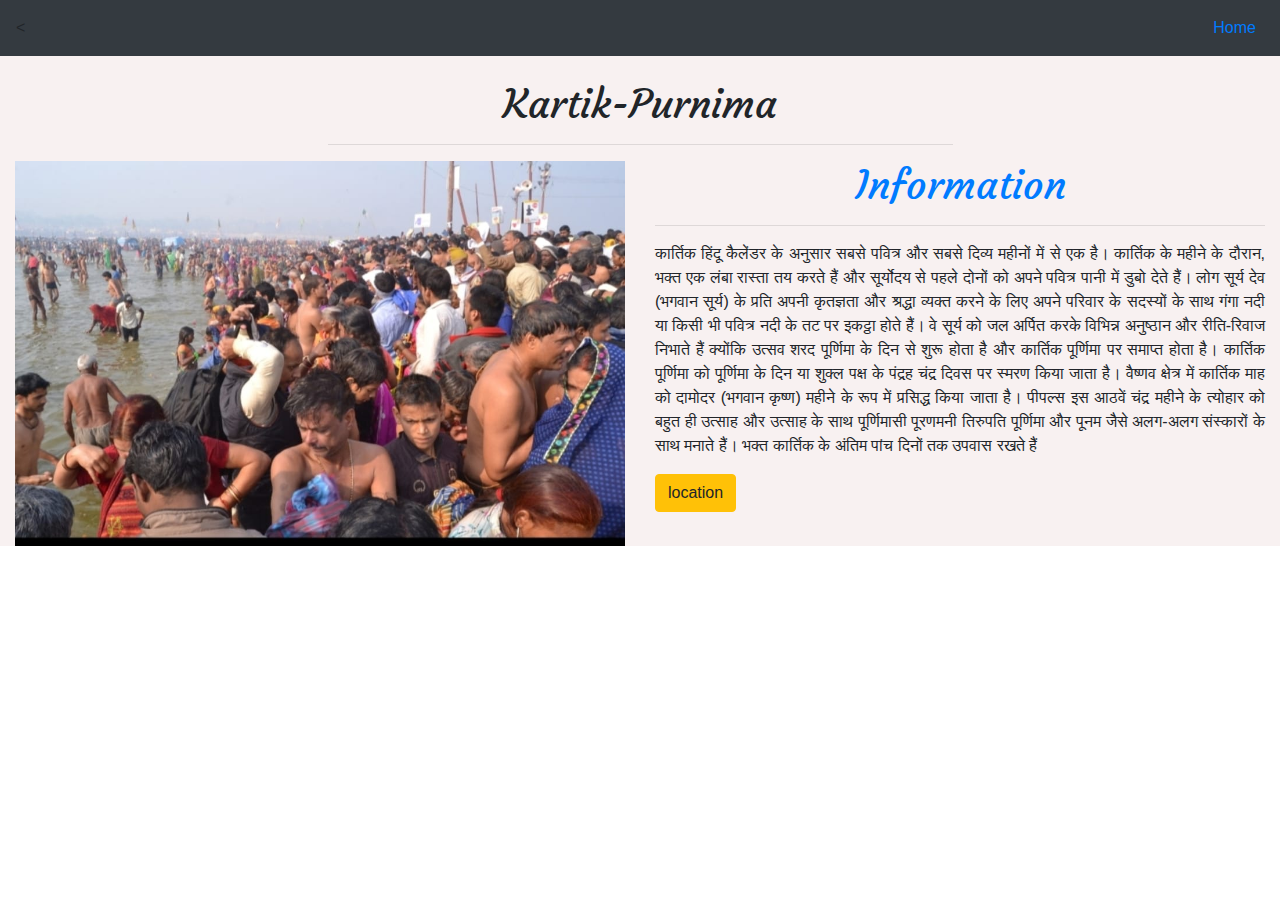
<file: read kartik.html>
<!DOCTYPE html>
<html lang="en">

<head>
    <meta charset="UTF-8">
    <meta name="viewport" content="width=device-width, initial-scale=1.0">
    <title>Document</title>
    <link rel="stylesheet" href="village.css">
    <link rel="stylesheet" href="https://maxcdn.bootstrapcdn.com/bootstrap/4.5.2/css/bootstrap.min.css">
    <link rel="preconnect" href="https://fonts.gstatic.com">
    <link rel="stylesheet" href="https://stackpath.bootstrapcdn.com/font-awesome/4.7.0/css/font-awesome.min.css"
        integrity="sha384-wvfXpqpZZVQGK6TAh5PVlGOfQNHSoD2xbE+QkPxCAFlNEevoEH3Sl0sibVcOQVnN" crossorigin="anonymous">
    <link href="https://fonts.googleapis.com/css2?family=Cardo:wght@700&family=Courgette&display=swap" rel="stylesheet">
    <link rel="stylesheet" href="blog.css">

</head>

<body>
    <div class="bg-light">
        <!-- A grey horizontal navbar that becomes vertical on small screens -->
        <nav class="navbar navbar-expand-sm bg-dark">

            <!-- Links -->
            < <ul class="navbar-nav ml-auto">
                <li class="nav-item">
                    <a class="nav-link" href="villagewebside.html" target="blank">Home </a>
                </li>
             
                </ul>
        </nav>

        <div class="container-fluid">
            <h1 class=" p text-center text-capitalize pt-4 ">
                kartik-purnima
            </h1>
            <hr class="w-50 mx-auto ">
            <div class="row mb-5">
                <div class="col-lg-6 col-md col-12">
                    <img src="image/v30.jpeg" class="img-fluid">
                </div>
                <div class="col-lg-6 col-md col-12">
                    <h1 class=" p text-center  text-capitalize text-primary "> information</h1>
                    <hr>
                    <p id="blog-text">

                        कार्तिक हिंदू कैलेंडर के अनुसार सबसे पवित्र और सबसे दिव्य महीनों में से एक है। कार्तिक के महीने
                        के दौरान, भक्त एक लंबा रास्ता तय करते हैं और सूर्योदय से पहले दोनों को अपने पवित्र पानी में डुबो
                        देते हैं। लोग सूर्य देव (भगवान सूर्य) के प्रति अपनी कृतज्ञता और श्रद्धा व्यक्त करने के लिए अपने
                        परिवार के सदस्यों के साथ गंगा नदी या किसी भी पवित्र नदी के तट पर इकट्ठा होते हैं। वे सूर्य को जल
                        अर्पित करके विभिन्न अनुष्ठान और रीति-रिवाज निभाते हैं क्योंकि उत्सव  शरद पूर्णिमा के दिन से
                        शुरू होता है और  कार्तिक पूर्णिमा पर समाप्त होता है।

                        कार्तिक पूर्णिमा को पूर्णिमा के दिन या शुक्ल पक्ष के पंद्रह चंद्र दिवस पर स्मरण किया जाता है।
                        वैष्णव क्षेत्र में कार्तिक माह को  दामोदर (भगवान कृष्ण) महीने के रूप में प्रसिद्ध किया
                        जाता है। पीपल्स इस आठवें चंद्र महीने के त्योहार को बहुत ही उत्साह और उत्साह के साथ 
                        पूर्णिमासी  पूरणमनी  तिरुपति पूर्णिमा और  पूनम जैसे अलग-अलग संस्कारों के साथ मनाते
                        हैं। भक्त कार्तिक के अंतिम पांच दिनों तक उपवास रखते हैं
                    </p>
                    <a href="https://goo.gl/maps/QB7FVHeDRuXuf6m59 " target="black" class="btn btn-warning">
                        location</a>

                </div>
            </div>
        </div>
        </section>
    </div>

</body>

</html>
</file>
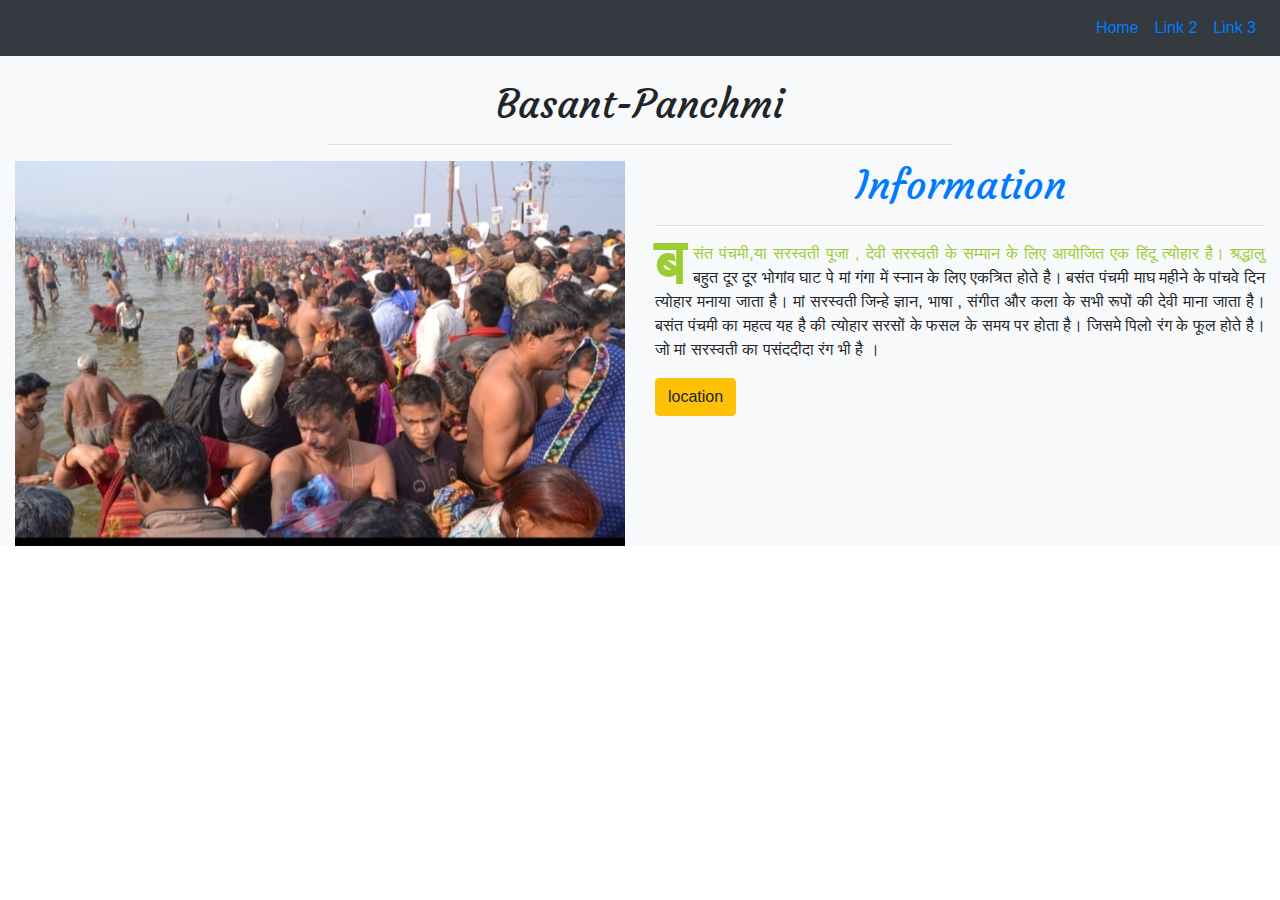
<file: readmorebasant.html>
<!DOCTYPE html>
<html lang="en">

<head>
    <meta charset="UTF-8">
    <meta name="viewport" content="width=device-width, initial-scale=1.0">
    <title>Document</title>
    <link rel="stylesheet" href="village.css">
    <link rel="stylesheet" href="https://maxcdn.bootstrapcdn.com/bootstrap/4.5.2/css/bootstrap.min.css">
    <link rel="preconnect" href="https://fonts.gstatic.com">
    <link rel="stylesheet" href="https://stackpath.bootstrapcdn.com/font-awesome/4.7.0/css/font-awesome.min.css"
    integrity="sha384-wvfXpqpZZVQGK6TAh5PVlGOfQNHSoD2xbE+QkPxCAFlNEevoEH3Sl0sibVcOQVnN" crossorigin="anonymous">
    <link href="https://fonts.googleapis.com/css2?family=Cardo:wght@700&family=Courgette&display=swap" rel="stylesheet">

</head>

<body>
    <div class="bg-light">
        <!-- A grey horizontal navbar that becomes vertical on small screens -->
        <nav class="navbar navbar-expand-sm bg-dark">

            <!-- Links -->
            <ul class="navbar-nav ml-auto">
                <li class="nav-item">
                    <a class="nav-link" href="villagewebside.html" target="blank">Home </a>
                </li>
                <li class="nav-item">
                    <a class="nav-link" href="#">Link 2</a>
                </li>
                <li class="nav-item">
                    <a class="nav-link" href="#">Link 3</a>
                </li>
            </ul>
        </nav>

        <div class="container-fluid">
            <h1 class=" p text-center text-capitalize pt-4 ">
                basant-panchmi
            </h1>
            <hr class="w-50 mx-auto ">
            <div class="row mb-5">
                <div class="col-lg-6 col-md col-12">
                    <img src="image/v30.jpeg" class="img-fluid">
                </div>
                <div class="col-lg-6 col-md col-12">
                    <h1 class=" p text-center  text-capitalize text-primary "> information</h1>
                    <hr>
                    <p id="convert">
                       
                        बसंत पंचमी,या सरस्वती पूजा , देवी सरस्वती के सम्मान के लिए आयोजित एक हिंदू त्योहार है।
                        श्रद्धालु बहुत दूर दूर भोगांव घाट पे मां गंगा में स्नान के लिए एकत्रित होते है।
                        बसंत पंचमी माघ महीने के पांचवे दिन त्योहार मनाया जाता है।
                        मां सरस्वती जिन्हे ज्ञान, भाषा , संगीत और कला के सभी रूपों की देवी माना जाता है।
                        बसंत पंचमी का महत्व यह है की त्योहार सरसों के फसल के समय पर होता है।
                        जिसमे पिलो रंग के फूल होते है।
                        जो मां सरस्वती का पसंददीदा रंग भी है ।
                    </p>
                    <a href="https://goo.gl/maps/QB7FVHeDRuXuf6m59 " target="black" class="btn btn-warning">
                        location</a>
                        
                </div>
            </div>
        </div>
        </section>
    </div>
    
</body>

</html>
</file>
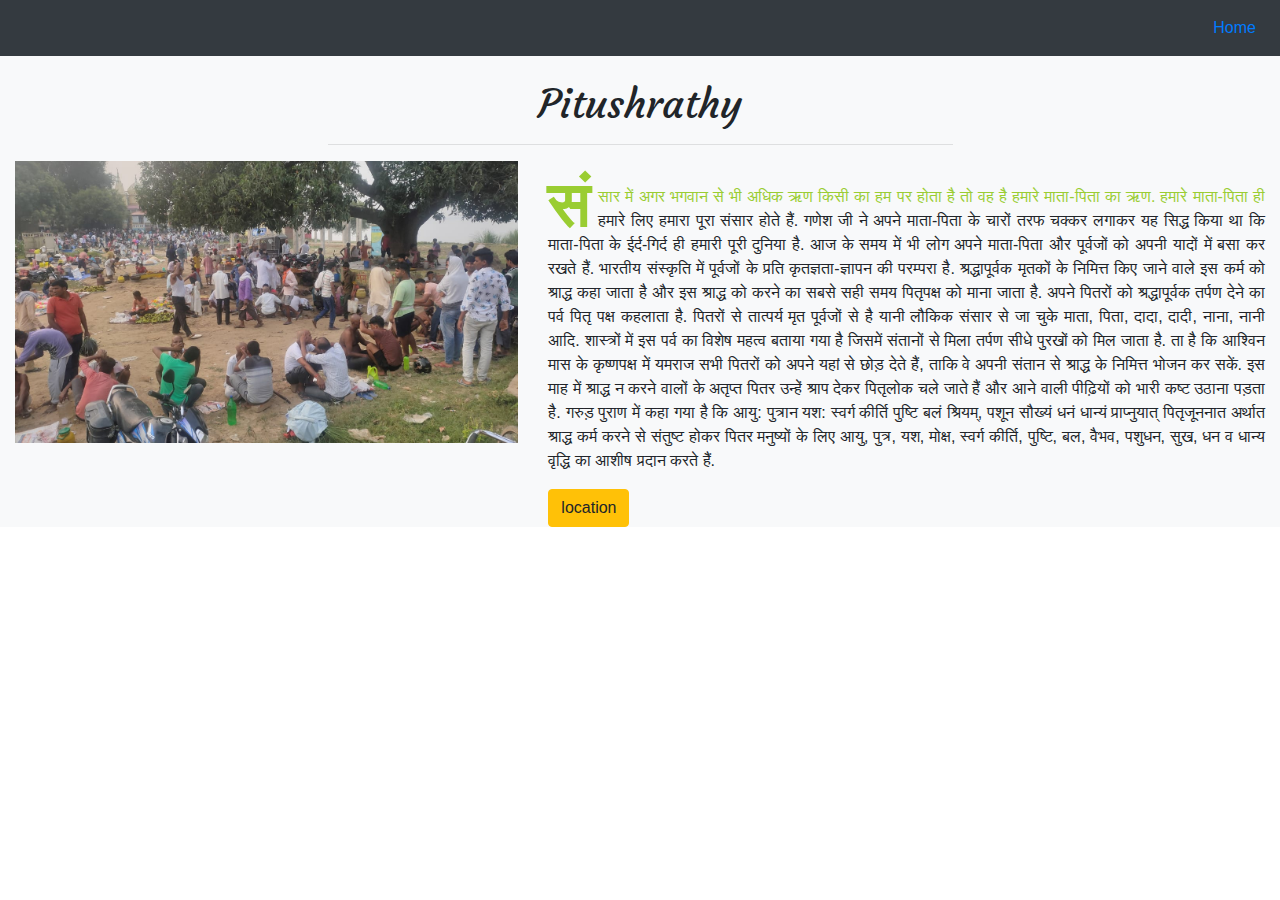
<file: readpitru.html>
<!DOCTYPE html>
<html lang="en">

<head>
    <meta charset="UTF-8">
    <meta name="viewport" content="width=device-width, initial-scale=1.0">
    <title>Document</title>
    <link rel="stylesheet" href="village.css">
    <link rel="stylesheet" href="https://maxcdn.bootstrapcdn.com/bootstrap/4.5.2/css/bootstrap.min.css">
    <link rel="preconnect" href="https://fonts.gstatic.com">
    <link rel="stylesheet" href="https://stackpath.bootstrapcdn.com/font-awesome/4.7.0/css/font-awesome.min.css"
        integrity="sha384-wvfXpqpZZVQGK6TAh5PVlGOfQNHSoD2xbE+QkPxCAFlNEevoEH3Sl0sibVcOQVnN" crossorigin="anonymous">
    <link href="https://fonts.googleapis.com/css2?family=Cardo:wght@700&family=Courgette&display=swap" rel="stylesheet">

</head>

<body>
    <div class="bg-light">
        <!-- A grey horizontal navbar that becomes vertical on small screens -->
        <nav class="navbar navbar-expand-sm bg-dark">

            <!-- Links -->
            <ul class="navbar-nav ml-auto">
                <li class="nav-item">
                    <a class="nav-link" href="villagewebside.html" target="blank">Home </a>
                </li>
               
                </li>
            </ul>
        </nav>

        <div class="container-fluid">
            <h1 class=" p text-center text-capitalize pt-4 ">
                pitushrathy
            </h1>
            <hr class="w-50 mx-auto ">
            <div class="row mb-5">
                <div class="col-lg-5 col-md col-12">
                    <img src="image/v28.jpeg" class="img-fluid">
                </div>
                <div class="col-lg-7 col-md col-12">
                   <br>
                    <p id="convert">
                        संसार में अगर भगवान से भी अधिक ऋण किसी का हम पर होता है तो वह है हमारे माता-पिता का ऋण. हमारे
                        माता-पिता ही हमारे लिए हमारा पूरा संसार होते हैं. गणेश जी ने अपने माता-पिता के चारों तरफ चक्कर
                        लगाकर यह सिद्ध किया था कि माता-पिता के ईर्द-गिर्द ही हमारी पूरी दुनिया है. आज के समय में भी लोग
                        अपने माता-पिता और पूर्वजों को अपनी यादों में बसा कर रखते हैं. भारतीय संस्कृति में पूर्वजों के
                        प्रति कृतज्ञता-ज्ञापन की परम्परा है. श्रद्धापूर्वक मृतकों के निमित्त किए जाने वाले इस कर्म को
                        श्राद्ध कहा जाता है और इस श्राद्ध को करने का सबसे सही समय पितृपक्ष को माना जाता है.



                        अपने पितरों को श्रद्धापूर्वक तर्पण देने का पर्व पितृ पक्ष कहलाता है. पितरों से तात्पर्य मृत
                        पूर्वजों से है यानी लौकिक संसार से जा चुके माता, पिता, दादा, दादी, नाना, नानी आदि. शास्त्रों में
                        इस पर्व का विशेष महत्व बताया गया है जिसमें संतानों से मिला तर्पण सीधे पुरखों को मिल जाता है.

                        ता है कि आश्विन मास के कृष्णपक्ष में यमराज सभी पितरों को अपने यहां से छोड़ देते हैं, ताकि वे अपनी
                        संतान से श्राद्ध के निमित्त भोजन कर सकें. इस माह में श्राद्ध न करने वालों के अतृप्त पितर उन्हें
                        श्राप देकर पितृलोक चले जाते हैं और आने वाली पीढ़ियों को भारी कष्ट उठाना पड़ता है.




                        गरुड़ पुराण में कहा गया है कि आयु: पुत्रान यश: स्वर्ग कीर्ति पु‌ष्टि बलं श्रियम्, पशून सौख्यं धनं
                        धान्यं प्राप्नुयात् पितृजूननात अर्थात श्राद्ध कर्म करने से संतुष्ट होकर पितर मनुष्यों के लिए
                        आयु, पुत्र, यश, मोक्ष, स्वर्ग कीर्ति, पुष्टि, बल, वैभव, पशुधन, सुख, धन व धान्य वृद्धि का आशीष
                        प्रदान करते हैं.
                    </p>
                    <a href="https://goo.gl/maps/QB7FVHeDRuXuf6m59 " target="black" class="btn btn-warning">
                        location</a>

                </div>
            </div>
        </div>
        </section>
    </div>

</body>

</html>
</file>
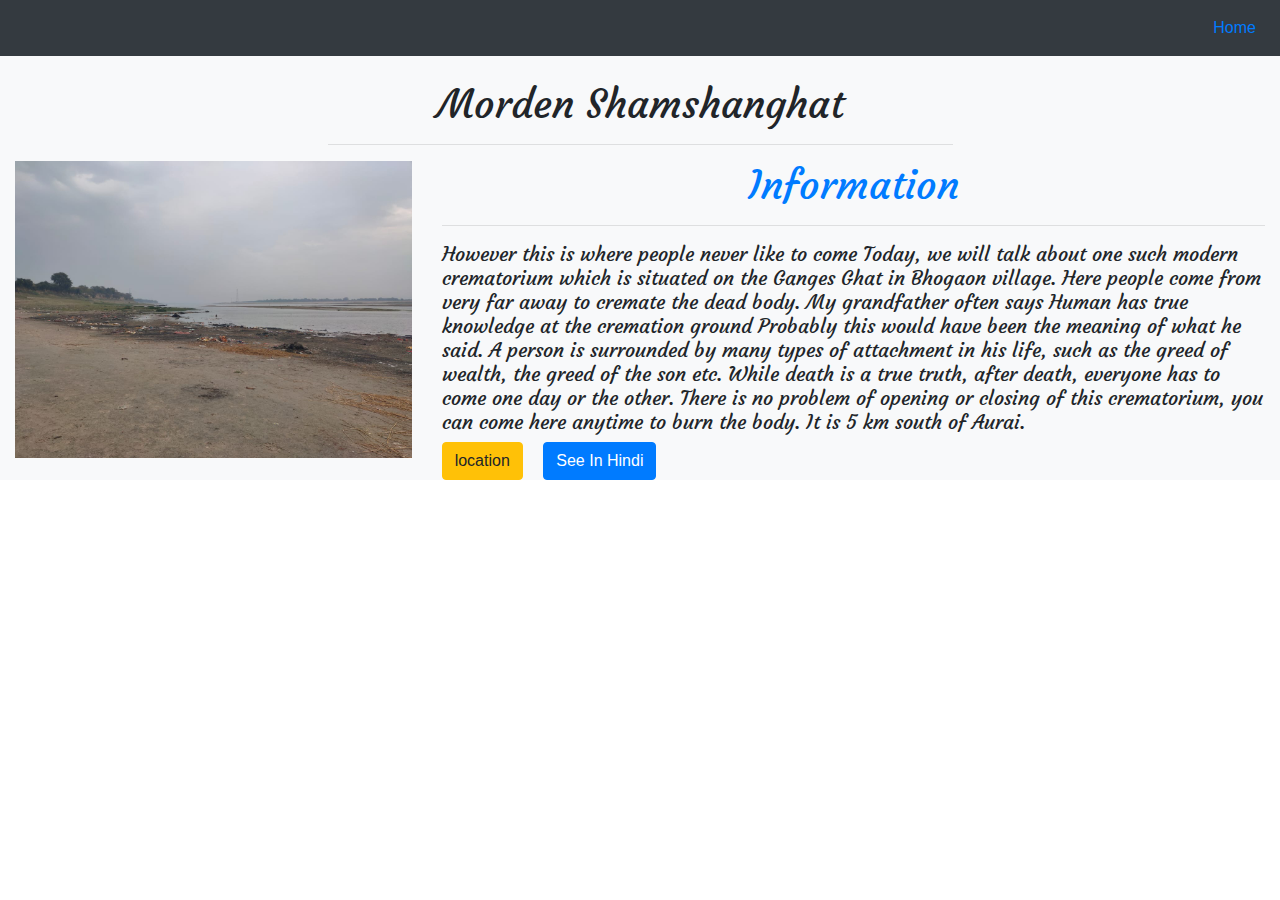
<file: shamshanghat.html>
<!DOCTYPE html>
<html lang="en">

<head>
    <meta charset="UTF-8">
    <meta name="viewport" content="width=device-width, initial-scale=1.0">
    <title>Document</title>
    <link rel="stylesheet" href="village.css">
    <link rel="stylesheet" href="https://maxcdn.bootstrapcdn.com/bootstrap/4.5.2/css/bootstrap.min.css">
    <link rel="preconnect" href="https://fonts.gstatic.com">
    <link rel="stylesheet" href="https://stackpath.bootstrapcdn.com/font-awesome/4.7.0/css/font-awesome.min.css"
    integrity="sha384-wvfXpqpZZVQGK6TAh5PVlGOfQNHSoD2xbE+QkPxCAFlNEevoEH3Sl0sibVcOQVnN" crossorigin="anonymous">
    <link href="https://fonts.googleapis.com/css2?family=Cardo:wght@700&family=Courgette&display=swap" rel="stylesheet">

</head>

<body>
    <div class="bg-light">
        <!-- A grey horizontal navbar that becomes vertical on small screens -->
        <nav class="navbar navbar-expand-sm bg-dark">

            <!-- Links -->
            <ul class="navbar-nav ml-auto">
                <li class="nav-item">
                    <a class="nav-link" href="villagewebside.html" target="blank">Home </a>
                </li>
              
            </ul>
        </nav>

        <div class="container-fluid">
            <h1 class=" p text-center text-capitalize pt-4 ">
                Morden shamshanghat
            </h1>
            <hr class="w-50 mx-auto ">
            <div class="row mb-5">
                <div class="col-lg-4 col-md col-12">
                    <img src="image/v25.jpeg" class="img-fluid">
                </div>
                <div class="col-lg-8 col-md col-12">
                    <h1 class=" p text-center  text-capitalize text-primary "> information</h1>
                    <hr>
                    <h5 id="convert">
                        However this is where people never like to come
                        Today, we will talk about one such modern crematorium which is situated on the Ganges Ghat in
                        Bhogaon village.
                        Here people come from very far away to cremate the dead body.
                        My grandfather often says
                        Human has true knowledge at the cremation ground
                        Probably this would have been the meaning of what he said. A person is surrounded by many types
                        of attachment in his life, such as the greed of wealth, the greed of the son etc.

                        While death is a true truth, after death, everyone has to come one day or the other.
                        There is no problem of opening or closing of this crematorium, you can come here anytime to burn
                        the body.
                        It is 5 km south of Aurai.

                    </h5>
                    <a href="https://goo.gl/maps/QB7FVHeDRuXuf6m59 " target="black" class="btn btn-warning">
                        location</a>
                        

                    <button class="btn btn-primary text-capitalize ml-3" onclick="myfun1()"> see in hindi</button>
                </div>
            </div>
        </div>
        </section>
    </div>
    <script>
        function myfun1() {
            var req = new XMLHttpRequest();
            req.open('GET', 'ghathindi.html', true);
            req.send();
            req.onreadystatechange = function () {
                if (req.readyState == 4 && req.status == 200) {
                    document.getElementById('convert').innerHTML = req.responseText;
                }
            }
        }
    </script>
</body>

</html>
</file>
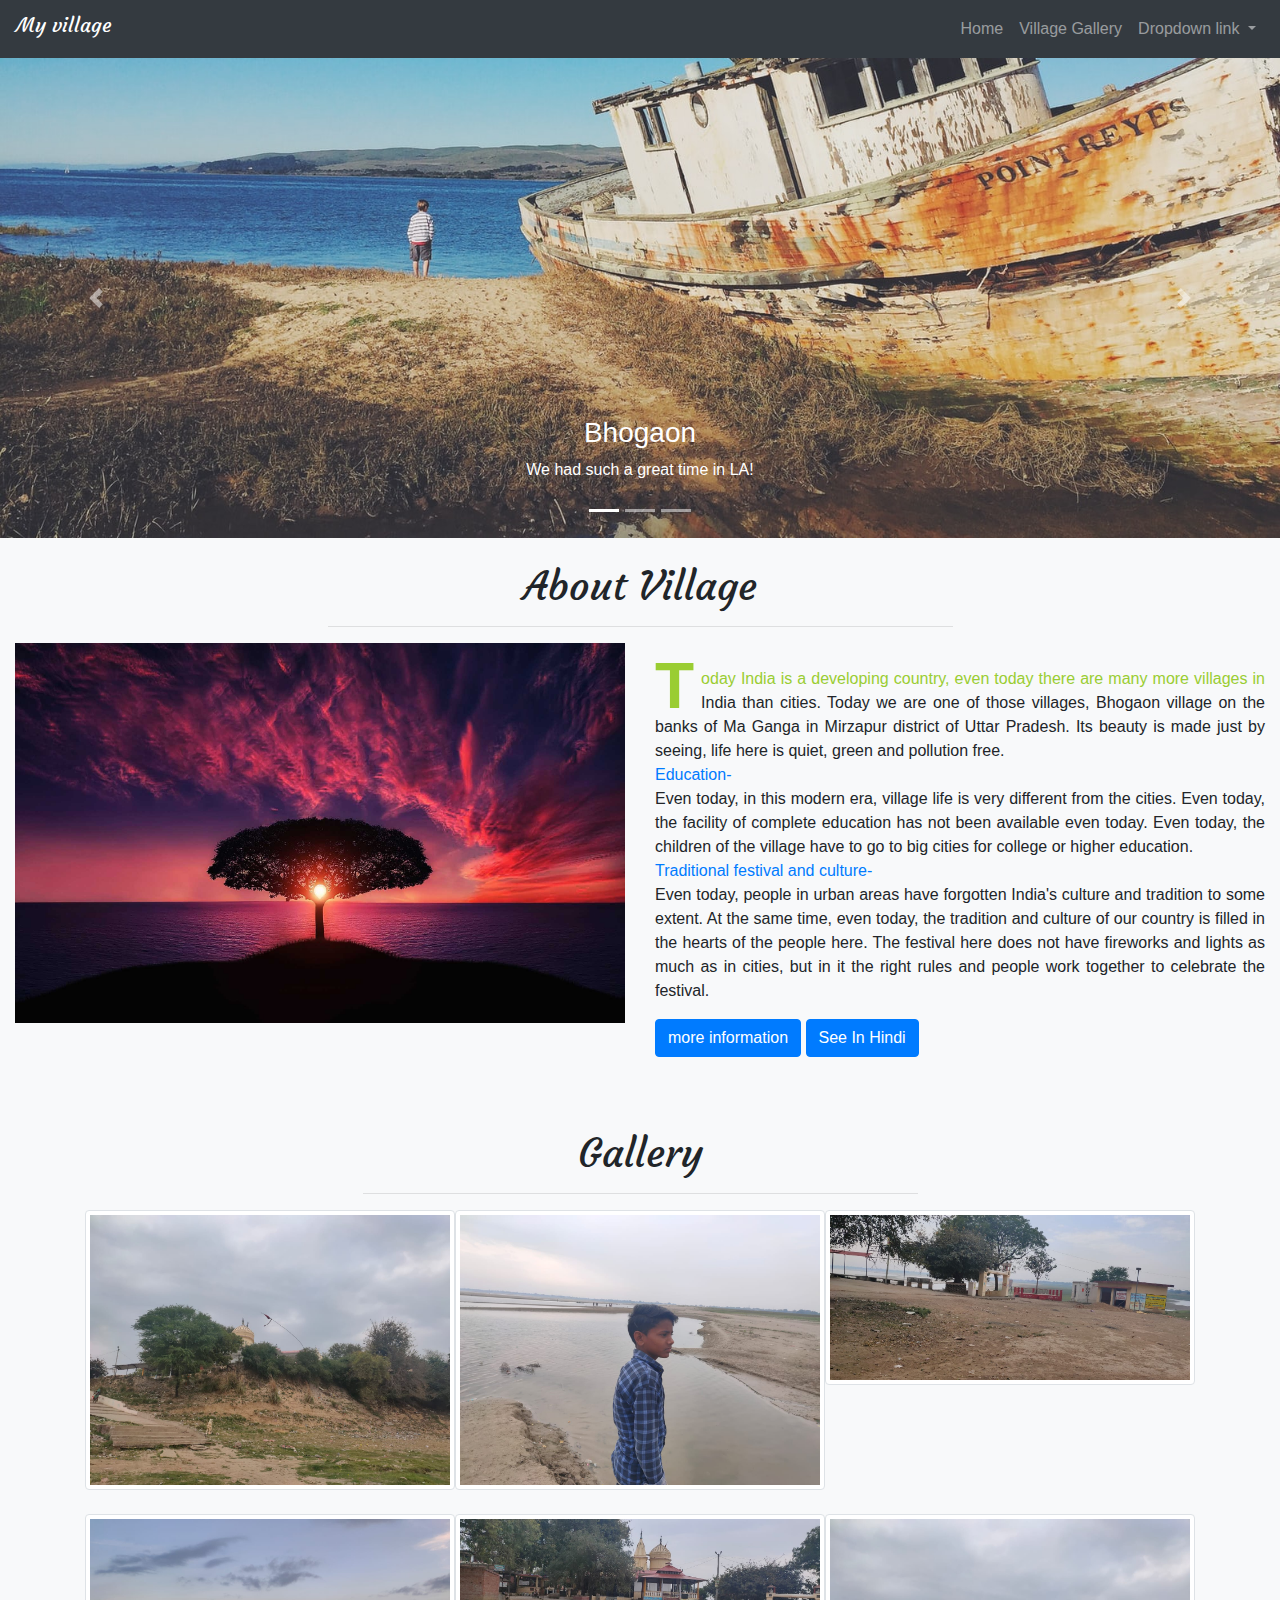
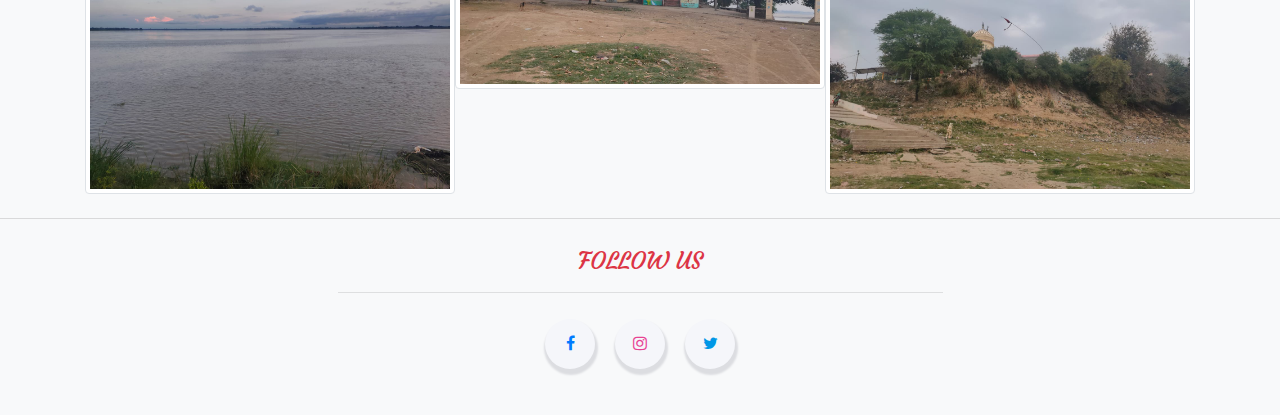
<file: villagewebside.html>
<!DOCTYPE html>
<html lang="en">

<head>
    <meta charset="UTF-8">
    <meta name="viewport" content="width=device-width, initial-scale=1.0">
    <title>Village webside</title>
    <link rel="stylesheet" href="village.css">
    <link rel="stylesheet" href="https://maxcdn.bootstrapcdn.com/bootstrap/4.5.2/css/bootstrap.min.css">
    <link rel="preconnect" href="https://fonts.gstatic.com">
    <link rel="stylesheet" href="https://stackpath.bootstrapcdn.com/font-awesome/4.7.0/css/font-awesome.min.css"
        integrity="sha384-wvfXpqpZZVQGK6TAh5PVlGOfQNHSoD2xbE+QkPxCAFlNEevoEH3Sl0sibVcOQVnN" crossorigin="anonymous">
    <link href="https://fonts.googleapis.com/css2?family=Cardo:wght@700&family=Courgette&display=swap" rel="stylesheet">
    
    <link rel="stylesheet" type="text/css" href="https://cdn.tutorialjinni.com/animate.css/3.7.2/animate.min.css" />
</head>

<body>
    <header>
        <nav class="navbar navbar-expand-sm bg-dark navbar-dark">
            <!-- Brand -->
            <a class="navbar-brand "  href="" > <h5 > My village
                </h5>
            </a>

            <!-- Links -->
            <ul class="navbar-nav ml-auto">
                <li class="nav-item">
                    <a class="nav-link" href="villagewebside.html">Home</a>
                </li>
                <li class="nav-item">
                    <a class="nav-link" href="gallerys.html">Village Gallery</a>
                </li>

                <!-- Dropdown -->
                <li class="nav-item dropdown">
                    <a class="nav-link dropdown-toggle" href="#" id="navbardrop" data-toggle="dropdown">
                        Dropdown link
                    </a>
                    <div class="dropdown-menu">
                        <a class="dropdown-item" href="mandir.html">Bhogaon Mandir </a>
                        <a class="dropdown-item" href="shamshanghat.html">Morden shamshan ghat</a>
                        <a class="dropdown-item" href="aboutbhogaon.html" target="blank">Event</a>
                    </div>
                </li>
            </ul>
        </nav>
        <div id="demo" class="carousel slide" data-ride="carousel">
            <ul class="carousel-indicators">
                <li data-target="#demo" data-slide-to="0" class="active"></li>
                <li data-target="#demo" data-slide-to="1"></li>
                <li data-target="#demo" data-slide-to="2"></li>
            </ul>
            <div class="carousel-inner">
                <div class="carousel-item active">
                    <img src="image/5.jpg" alt="Los Angeles" width="1100" height="500" class="img-fluid">
                    <div class="carousel-caption">
                        <h3>Bhogaon</h3>
                        <p>We had such a great time in LA!</p>
                    </div>
                </div>
                <div class="carousel-item">
                    <img src="image/4.jpg" alt="Chicago" width="1100" height="500" class="img-fluid">
                    <div class="carousel-caption">
                        <h3>Bhogaon</h3>
                        <p>Thank you, Chicago!</p>
                    </div>
                </div>
                <div class="carousel-item">
                    <img src="image/1.jpg" alt="New York" width="1100" height="500" class="img-fluid">
                    <div class="carousel-caption">
                        <h3>Bhogaon</h3>
                        <p>We love the Big Apple!</p>
                    </div>
                </div>
            </div>
            <a class="carousel-control-prev" href="#demo" data-slide="prev">
                <span class="carousel-control-prev-icon"></span>
            </a>
            <a class="carousel-control-next" href="#demo" data-slide="next">
                <span class="carousel-control-next-icon"></span>
            </a>
        </div>

    </header>
    <div class="btn-light">
        <section>
            <div class="container-fluid">
                <h1 class=" p text-center text-capitalize pt-4">
                    about village
                </h1>
                <hr class="w-50 mx-auto ">
                <div class="row mb-5">
                    <div class="col-lg-6 col-md col-12">
                        <img src="image/pexels-pixabay-36717.jpg" class="img-fluid">
                    </div>
                    <div class="col-lg-6 col-md col-12">
                       
                        <br>
                        <p id="convert">
                           Today India is a developing country, even today there are many more villages in India than
                            cities.
                            Today we are one of those villages, Bhogaon village on the banks of Ma Ganga in Mirzapur
                            district of Uttar Pradesh.
                            Its beauty is made just by seeing, life here is quiet, green and pollution free.
                            <br>
                            <span class="text-primary">  Education-</span>
                            <br>
                            Even today, in this modern era, village life is very different from the cities.
                            Even today, the facility of complete education has not been available even today.
                            Even today, the children of the village have to go to big cities for college or higher
                            education.
                             <br >
                             <span class="text-primary">  Traditional festival and culture-</span>
                           <br>
                            Even today, people in urban areas have forgotten India's culture and tradition to some
                            extent.
                            At the same time, even today, the tradition and culture of our country is filled in the
                            hearts of the people here.
                            The festival here does not have fireworks and lights as much as in cities, but in it the
                            right rules and people work together to celebrate the festival.

                        </p>
                        <a href="https://villageinfo.in/uttar-pradesh/mirzapur/mirzapur/bhogaon.html " target="black"
                            class="btn btn-primary"> more information</a>
                        <button class="btn btn-primary text-capitalize" onclick="myfun()"> see in hindi</button>
                    </div>
                </div>
            </div>
        </section>
        <section>
            <div class="container">
                <h1 class=" gallerys text-center text-capitalize pt-4 ">
                    Gallery
                </h1>
                <hr class="w-50 mx-auto ">
                <div class="row no-gutters">
                    <div class="col-lg-4 col-md-2 col-12 mb-4">
                        <a href="image/village1.jpeg" target="black">

                            <img src="image/village1.jpeg" alt="" class="img-fluid img-thumbnail ">
                    </div>
                    </a>
                    <div class="col-lg-4 col-md-2 col-12 mb-4">
                        <a href="image/village1.jpeg" target="black">
                            <img src="image/village.jpeg" alt="" class="img-fluid img-thumbnail ">
                    </div>
                    </a>
                    <div class="col-lg-4 col-md-2 col-12 mb-4">
                        <a href="image/village1.jpeg" target="black">
                            <img src="image/village3.jpeg" alt="" class="img-fluid  img-thumbnail">
                    </div>
                    </a>

                    <div class="col-lg-4 col-md-2 col-12 mb-4">
                        <a href="image/village1.jpeg" target="black">
                            <img src="image/village4.jpeg" alt="" class="img-fluid img-thumbnail ">
                    </div>
                    </a>
                    <div class="col-lg-4 col-md-2 col-12 mb-4">
                        <a href="image/village1.jpeg" target="black">
                            <img src="image/villge2.jpeg" alt="" class="img-fluid img-thumbnail">
                    </div>
                    </a>
                    <div class="col-lg-4 col-md-2 col-12 mb-4">
                        <a href="image/village1.jpeg" target="black">
                            <img src="image/village1.jpeg" alt="" class="img-fluid img-thumbnail  ">
                        </a>
                    </div>


                </div>
            </div>
        </section>
        <div class="card-footer bg-light">
            <div class="container-fluid">
                <h4 class=" p text-center text-capitalize pt-3 text-danger">
                    FOLLOW US
                </h4>
                <hr class="w-50 mx-auto ">
                <footer class="text-center pb-4">
                    <div class="face">
                        <a href="https://www.facebook.com/profile.php?id=100013774329789" target="blank">

                            <i class="fa fa-1x fa-facebook">

                            </i>
                    </div>

                    </a>
                    <div class="insta">
                        <a href="https://www.instagram.com/curious10x" target="blank">
                            <i class="fa fa-1x fa-instagram"></i>
                        </a>
                    </div>

                    <div class="twi">
                        <a href="" target="blank">
                            <i class="fa fa-1x fa-twitter"></i>
                        </a>
                    </div>
                </footer>
            </div>
        </div>
        <script>
            function myfun() {
                var req = new XMLHttpRequest();
                req.open('GET', 'hindi.html', true);
                req.send();
                req.onreadystatechange = function () {
                    if (req.readyState == 4 && req.status == 200) {
                        document.getElementById('convert').innerHTML = req.responseText;
                    }
                }
            }
        </script>


        <script src="https://ajax.googleapis.com/ajax/libs/jquery/3.5.1/jquery.min.js"></script>
        <script src="https://cdnjs.cloudflare.com/ajax/libs/popper.js/1.16.0/umd/popper.min.js"></script>
        <script src="https://maxcdn.bootstrapcdn.com/bootstrap/4.5.2/js/bootstrap.min.js"></script>
</body>

</html>
</file>
<file: village.css>
*{
    margin: 0;
    padding: 0;
    
} .carousel-inner img {
    width: 100%;
    height: 100%;
}.p{
    font-family: 'Cardo', serif;
font-family: 'Courgette', cursive;
}.gallerys{
    font-family: 'Cardo', serif;
font-family: 'Courgette', cursive;
}h5{
    font-family: 'Cardo', serif;
font-family: 'Courgette', cursive;
}.text-center{
    display: flex;
    justify-content: center;
    align-items: center;
}

.face{
      width: 50px;
      height: 50px;
      background-color: #f5f6fa;
      border-radius: 50px;
      text-align: center;
      margin: 10px;
      box-shadow: 1px 4px 2px 2px #dcdde1;
      line-height: 50px;
}.insta{
      width: 50px;
      height: 50px;
      background-color: #f5f6fa;
      border-radius: 50px;
      text-align: center;
      margin: 10px;
      box-shadow: 1px 4px 2px 2px #dcdde1;
      line-height: 50px;
}.twi{
    width: 50px;
    height: 50px;
    background-color: #f5f6fa;
    border-radius: 50px;
    text-align: center;
    margin: 10px;
    box-shadow: 1px 4px 2px 2px #dcdde1;
    line-height: 50px;
}
a i{
    transition: all 0.3 linear;
}
a:hover i{
    transform: scale(1.4);
}
.fa-instagram{
    color: #e84393;
}
.fa-twitter{
    color: #0097e6;
}

.rang{
    background-color: #f1f1f1;
}p#convert::first-letter{
    color: yellowgreen;
    font-size: 4rem;
    float: left;
    display: block;
    margin: 0 7px 0 0 ;
    line-height: 0.6;
    font-weight: bold;
}p#convert::first-line{
    color: yellowgreen;
}p#convert{
    font-size: 16px;
    text-align: justify;
}
</file>
<file: blog.css>
*{
    margin: 0;
    padding: 0;
}body{
    background-color: #fff !important;
}.event-blog{
    box-shadow: 0px 0px 20px 1px rgba(0,0,0,0.2);
    padding: 10px;
    margin-top: 30px;
    background-color: #fff;
}.event-blog img{
    width: 100%;
}.blog-meta{
    font-size: 14px;
    margin-bottom: 2px;
}.blog-text{
    font-size: 14px;
    text-align: justify;
}.event-blog h2{
    margin-top: 10px;
    font-size: 16px;
    color: #007bff;
}.event-blog h2 a{
    text-decoration: none;
}.read-more-btn
{
    background-image: linear-gradient(to right,#1c03b5,#5c8bef);
    padding: 5px 12px 8px;
    border-radius: 20px;
    line-height: 20px;
    font-size: 14px;
    color: #fff;
    border: non !important;
}.read-more-btn:hover{
    background-image: linear-gradient(to right,#006417,#00b128);
    text-decoration: none;
    color: #fff;
}#blog-text{
    font-size: 16px;
    text-align: justify;
}.inner{
    overflow: hidden;
}.inner img{
    transition: all 1.5s ease;
}.inner:hover img{
    transform: scale(1.5);
}.container-fluid{
    background-color: rgb(248, 241, 241);
}
</file>
